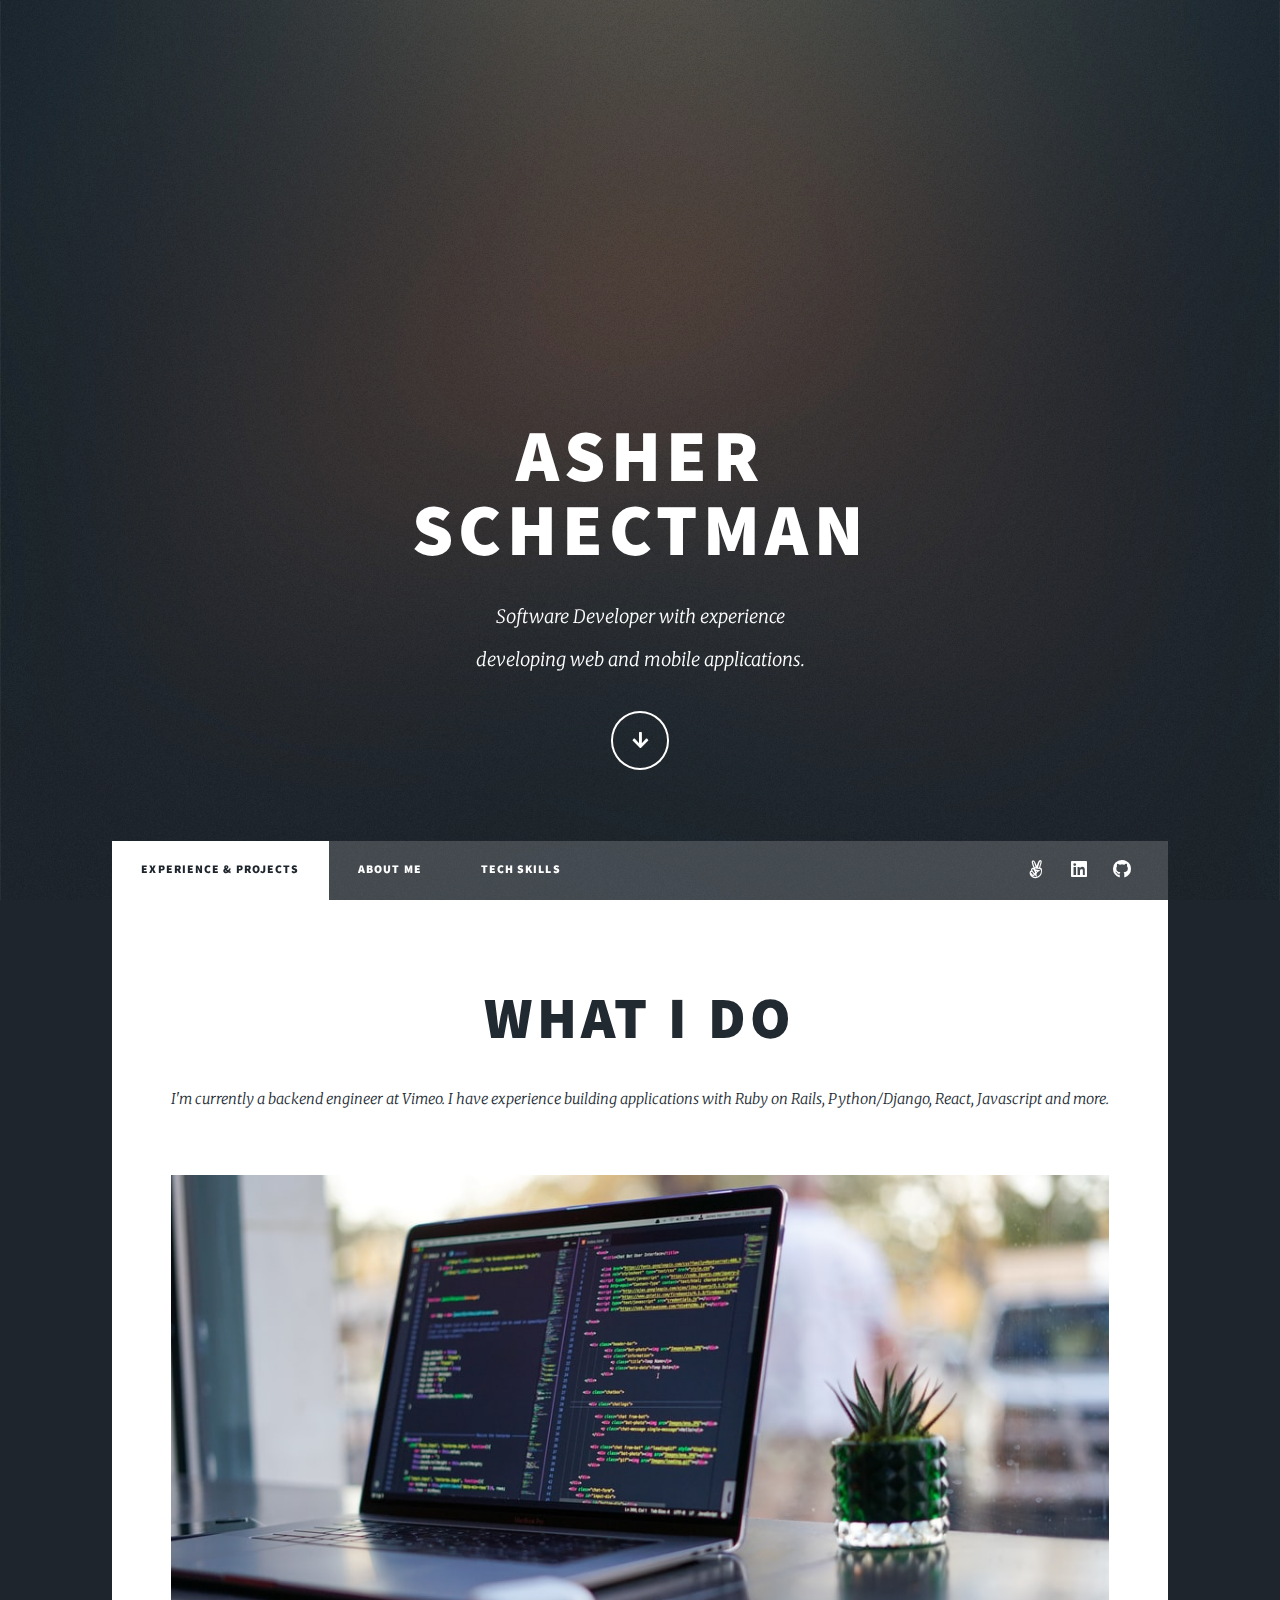
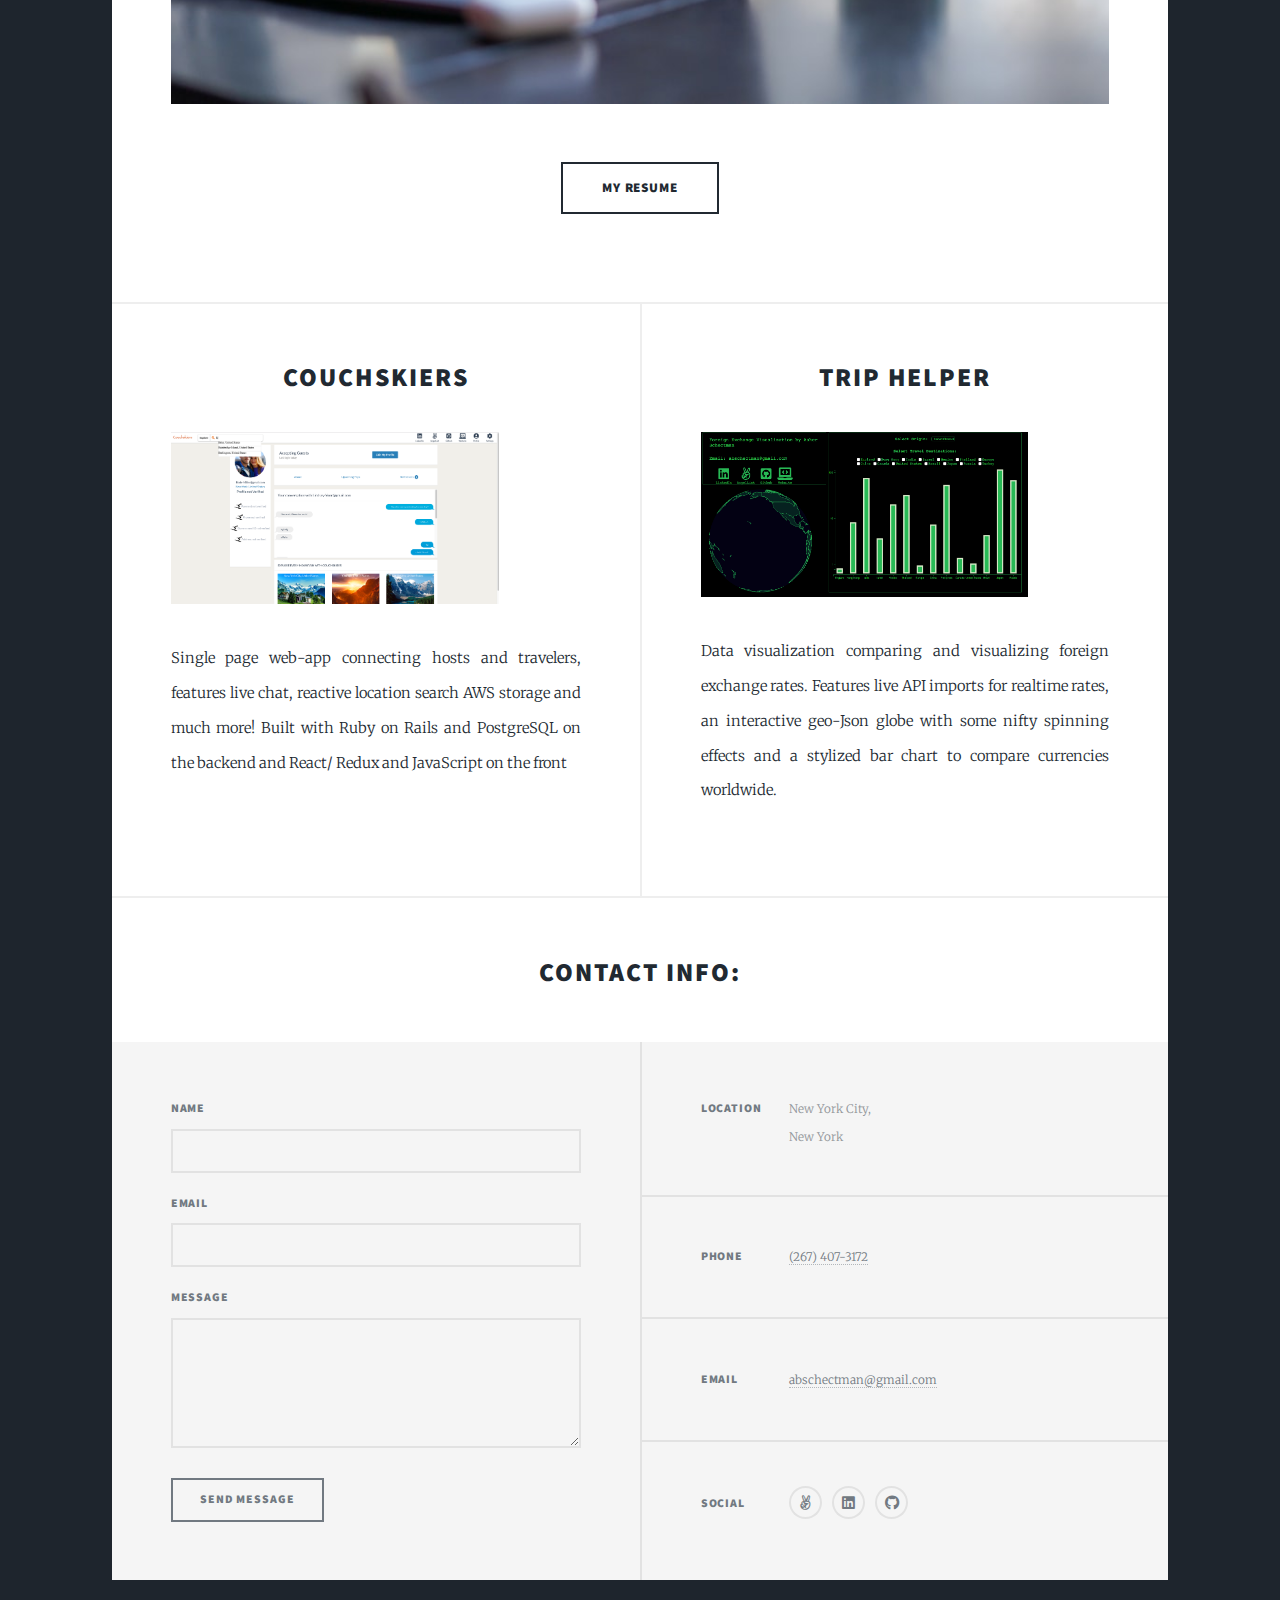
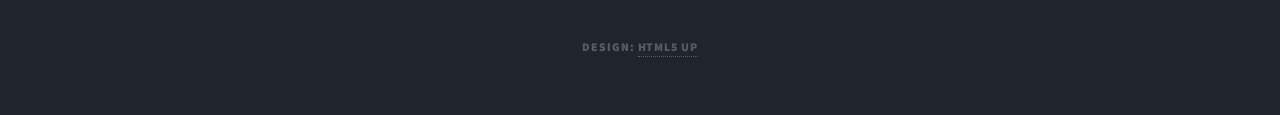
<file: index.html>
<!DOCTYPE HTML>
<!--
	Massively by HTML5 UP
	html5up.net | @ajlkn
	Free for personal and commercial use under the CCA 3.0 license (html5up.net/license)
-->
<html>
	<head>
		<title>Asher</title>
		<meta charset="utf-8" />
		<meta name="viewport" content="width=device-width, initial-scale=1, user-scalable=no" />
		<link rel="stylesheet" href="assets/css/main.css" />
		<noscript><link rel="stylesheet" href="assets/css/noscript.css" /></noscript>
	</head>
	<body class="is-preload">

		<!-- Wrapper -->
			<div id="wrapper" class="fade-in">

				<!-- Intro -->
					<div id="intro">
						<h1>Asher<br />
						Schectman</h1>
						<p>Software Developer with experience<br />
						developing web and mobile applications.</p>
						<ul class="actions">
							<li><a href="#po" class="button icon solid solo fa-arrow-down scrolly">Continue</a></li>
						</ul>
					</div>

				<!-- Header -->
					<header id="header">
						<a id="pon"></a>
					</header>

				<!-- Nav -->
					<nav id="nav">
						<ul id="po" class="links">
							<li class="active"><a>Experience & Projects</a></li>
							<li><a href="generic.html#gon">About Me</a></li>
							<li><a href="elements.html#eon">Tech Skills</a></li>
						</ul>
						<ul class="icons">
							<!-- <li><a href="#" class="icon brands fa-twitter"><span class="label">Twitter</span></a></li> -->
							<li><a href="https://angel.co/u/asher-schectman" target="_blank" class="icon brands fa-angellist"><span class="label">AngelList</span></a></li>
							<li><a href="https://www.linkedin.com/in/asher-schectman-b24a2b195/" target="_blank" class="icon brands fa-linkedin"><span class="label">LinkedIn</span></a></li>
							<li><a href="https://github.com/abschectman" target="_blank" class="icon brands fa-github"><span class="label">GitHub</span></a></li>
						</ul>
					</nav>

				<!-- Main -->
					<div id="main">

						<!-- Featured Post -->
							<article class="post featured">
								<header class="major">
									<!-- <span class="date"></span> -->
									<h2><a>What I Do</a></h2>
									<p>I'm currently a backend engineer at Vimeo.  I have experience building applications with Ruby on Rails, Python/Django, React, Javascript and more.</p>
								</header>
								<a class="image main"><img src="images/dev.jpeg" alt="" /></a>
								<ul class="actions special">
									<li><a href="images/resume.pdf" class="button large" target="_blank">My Resume</a></li>
								</ul>
							</article>

						<!-- Posts -->
							<section class="posts">
								<article>
									<header>
										<!-- <span class="date">April 24, 2017</span> -->
										<h2><a href="https://couchskiers.herokuapp.com/#/signup">Couchskiers
										</a></h2>
									</header>
									<a href="https://couchskiers.herokuapp.com/#/signup" class="image fit"><img src="images/couch.png" alt="" /></a>
									<p>Single page web-app connecting hosts and travelers, features live chat, reactive location search AWS storage and much more!
										Built with Ruby on Rails and PostgreSQL on the backend and React/ Redux and JavaScript on the front</p>
									<ul class="actions special">
										<!-- <li><a href="#" class="button">Full Story</a></li> -->
									</ul>
								</article>
								<article>
									<header>
										<!-- <span class="date">April 22, 2017</span> -->
										<h2><a href="https://abschectman.github.io/Trip-Helper/">Trip Helper</a></h2>
									</header>
									<a href="https://abschectman.github.io/Trip-Helper/" class="image fit"><img src="images/trip.png" alt="" /></a>
									<p>Data visualization comparing and visualizing foreign exchange rates. Features live API imports for realtime rates, an interactive geo-Json globe with some nifty spinning effects and a stylized bar chart to compare currencies worldwide.</p>
									<ul class="actions special">
										<!-- <li><a href="#" class="button">Full Story</a></li> -->
									</ul>
								</article>
								<!-- <article>
									<header>
										<span class="date">April 18, 2017</span>
										<h2><a href="#">Ante mattis<br />
										interdum dolor</a></h2>
									</header>
									<a href="#" class="image fit"><img src="images/pic04.jpg" alt="" /></a>
									<p>Donec eget ex magna. Interdum et malesuada fames ac ante ipsum primis in faucibus. Pellentesque venenatis dolor imperdiet dolor mattis sagittis magna etiam.</p>
									<ul class="actions special">
										<li><a href="#" class="button">Full Story</a></li>
									</ul>
								</article>
								<article>
									<header>
										<span class="date">April 14, 2017</span>
										<h2><a href="#">Tempus sed<br />
										nulla imperdiet</a></h2>
									</header>
									<a href="#" class="image fit"><img src="images/pic05.jpg" alt="" /></a>
									<p>Donec eget ex magna. Interdum et malesuada fames ac ante ipsum primis in faucibus. Pellentesque venenatis dolor imperdiet dolor mattis sagittis magna etiam.</p>
									<ul class="actions special">
										<li><a href="#" class="button">Full Story</a></li>
									</ul>
								</article>
								<article>
									<header>
										<span class="date">April 11, 2017</span>
										<h2><a href="#">Odio magna<br />
										sed consectetur</a></h2>
									</header>
									<a href="#" class="image fit"><img src="images/pic06.jpg" alt="" /></a>
									<p>Donec eget ex magna. Interdum et malesuada fames ac ante ipsum primis in faucibus. Pellentesque venenatis dolor imperdiet dolor mattis sagittis magna etiam.</p>
									<ul class="actions special">
										<li><a href="#" class="button">Full Story</a></li>
									</ul>
								</article>
								<article>
									<header>
										<span class="date">April 7, 2017</span>
										<h2><a href="#">Augue lorem<br />
										primis vestibulum</a></h2>
									</header>
									<a href="#" class="image fit"><img src="images/pic07.jpg" alt="" /></a>
									<p>Donec eget ex magna. Interdum et malesuada fames ac ante ipsum primis in faucibus. Pellentesque venenatis dolor imperdiet dolor mattis sagittis magna etiam.</p>
									<ul class="actions special">
										<li><a href="#" class="button">Full Story</a></li>
									</ul>
								</article> -->
							</section>

						<!-- Footer -->
							<footer>
								<!-- <div class="pagination"> -->
									<h2><a>Contact Info:
									</a></h2>
									<!-- <a href="#" class="page active">1</a>
									<a href="#" class="page">2</a>
									<a href="#" class="page">3</a>
									<span class="extra">&hellip;</span>
									<a href="#" class="page">8</a>
									<a href="#" class="page">9</a>
									<a href="#" class="page">10</a>
									<a href="#" class="next">Next</a> -->
								<!-- </div> -->
							</footer>

					</div>

				<!-- Footer -->
					<footer id="footer">
						<section>
							<form method="POST" action="https://formspree.io/xpzayzee"  target="_blank">
								<div class="fields">
									<div class="field">
										<label for="name">Name</label>
										<input type="text" name="name" id="name" />
									</div>
									<div class="field">
										<label for="email">Email</label>
										<input type="text" name="email" id="email" />
									</div>
									<div class="field">
										<label for="message">Message</label>
										<textarea name="message" id="message" rows="3"></textarea>
									</div>
								</div>
								<ul class="actions">
									<li><input type="submit" value="Send Message" /></li>
								</ul>
							</form>
						</section>
						<section class="split contact">
							<section class="alt">
								<h3>Location</h3>
								<p>New York City,<br />
								New York</p>
							</section>
							<section>
								<h3>Phone</h3>
								<p><a>(267) 407-3172</a></p>
							</section>
							<section>
								<h3>Email</h3>
								<p><a>abschectman@gmail.com</a></p>
							</section>
							<section>
								<h3>Social</h3>
								<ul class="icons alt">
									<!-- <li><a href="#" class="icon brands alt fa-twitter"><span class="label">Twitter</span></a></li> -->
									<li><a href="https://angel.co/u/asher-schectman" class="icon brands alt fa-angellist"><span class="label">AngelList</span></a></li>
									<li><a href="https://www.linkedin.com/in/asher-schectman-b24a2b195/" class="icon brands alt fa-linkedin"><span class="label">LinkedIn</span></a></li>
									<li><a href="https://github.com/abschectman" target="_blank" class="icon brands alt fa-github"><span class="label">GitHub</span></a></li>
								</ul>
							</section>
						</section>
					</footer>

				<!-- Copyright -->
					<div id="copyright">
						<ul><li>Design: <a>HTML5 UP</a></li></ul>
					</div>

			</div>

		<!-- Scripts -->
			<script src="assets/js/jquery.min.js"></script>
			<script src="assets/js/jquery.scrollex.min.js"></script>
			<script src="assets/js/jquery.scrolly.min.js"></script>
			<script src="assets/js/browser.min.js"></script>
			<script src="assets/js/breakpoints.min.js"></script>
			<script src="assets/js/util.js"></script>
			<script src="assets/js/main.js"></script>

	</body>
</html>
</file>
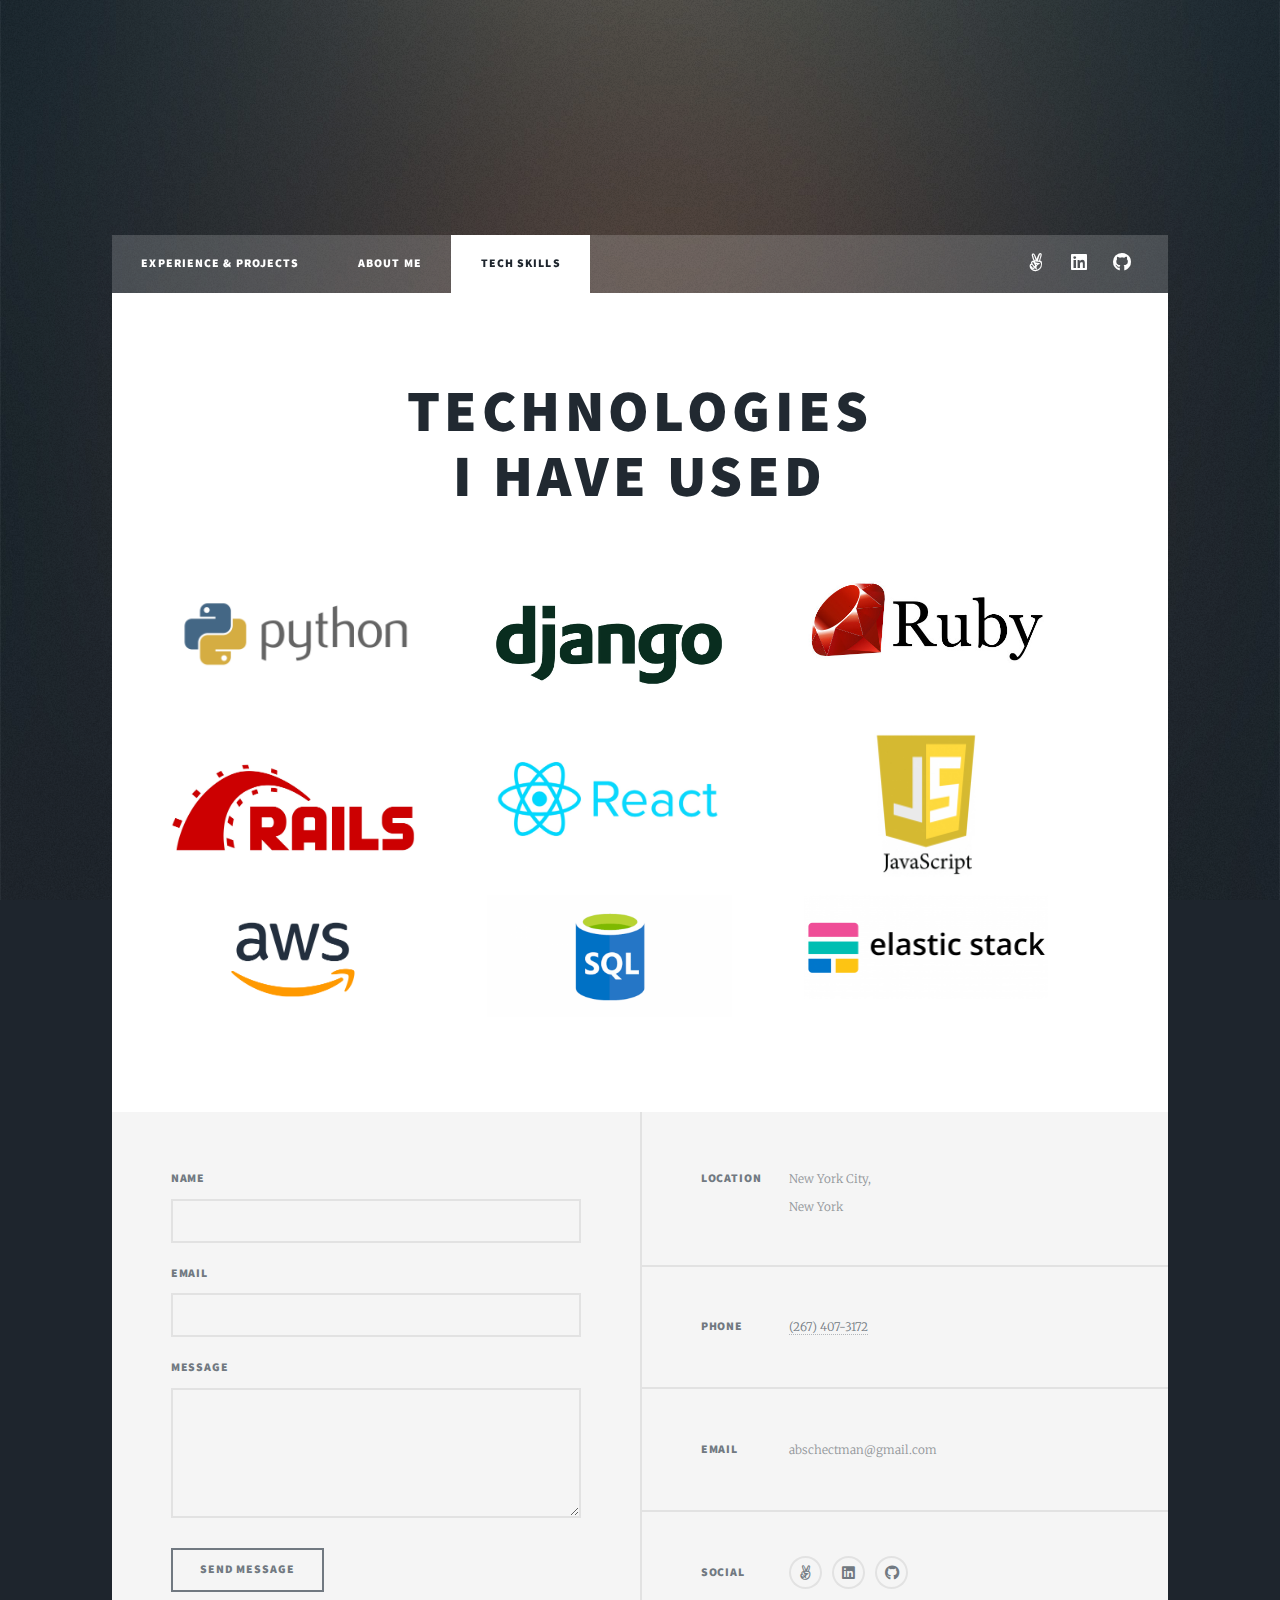
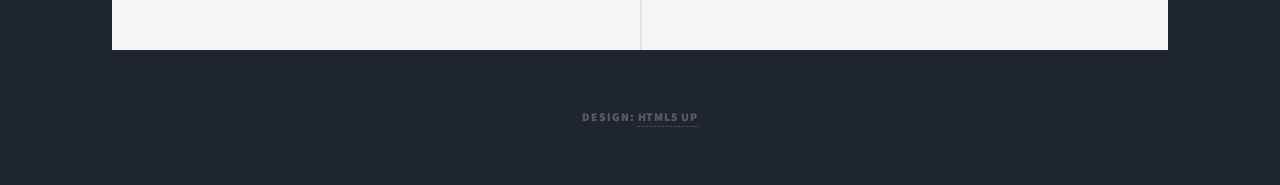
<file: elements.html>
<!DOCTYPE HTML>
<!--
	Massively by HTML5 UP
	html5up.net | @ajlkn
	Free for personal and commercial use under the CCA 3.0 license (html5up.net/license)
-->
<html>
	<head>
		<title>Asher</title>
		<meta charset="utf-8" />
		<meta name="viewport" content="width=device-width, initial-scale=1, user-scalable=no" />
		<link rel="stylesheet" href="assets/css/main.css" />
		<noscript><link rel="stylesheet" href="assets/css/noscript.css" /></noscript>
	</head>
	<body class="is-preload">

		<!-- Wrapper -->
			<div id="wrapper">

				<!-- Header -->
					<header id="header">
						<a id="eon"></a>
					</header>

				<!-- Nav -->
					<nav id="nav">
						<ul class="links">
							<li><a href="index.html#pon">Experience & Projects</a></li>
							<li><a href="generic.html#gon">About Me</a></li>
							<li class="active"><a>Tech Skills</a></li>
						</ul>
						<ul class="icons">
							<!-- <li><a href="#" class="icon brands fa-twitter"><span class="label">Twitter</span></a></li> -->
							<li><a href="https://angel.co/u/asher-schectman" target="_blank" class="icon brands fa-angellist"><span class="label">AngelList</span></a></li>
							<li><a href="https://www.linkedin.com/in/asher-schectman-b24a2b195/" target="_blank" class="icon brands fa-linkedin"><span class="label">LinkedIn</span></a></li>
							<li><a href="https://github.com/abschectman" target="_blank" class="icon brands fa-github"><span class="label">GitHub</span></a></li>
						</ul>
					</nav>

				<!-- Main -->
					<div id="main">

						<!-- Post -->
							<section class="post">
								<header class="major">
									<h1>Technologies<br />
									I Have Used</h1>
								</header>

								<!-- Text stuff -->
									<!-- <h2>Text</h2>
									<p>This is <b>bold</b> and this is <strong>strong</strong>. This is <i>italic</i> and this is <em>emphasized</em>.
									This is <sup>superscript</sup> text and this is <sub>subscript</sub> text.
									This is <u>underlined</u> and this is code: <code>for (;;) { ... }</code>.
									Finally, this is a <a href="#">link</a>.</p>
									<hr />
									<h2>Heading Level 2</h2>
									<h3>Heading Level 3</h3>
									<h4>Heading Level 4</h4>
									<h5>Heading Level 5</h5>
									<h6>Heading Level 6</h6>
									<hr />
									<header>
										<h2>Heading with a Subtitle</h2>
										<p>Lorem ipsum dolor sit amet nullam id egestas urna aliquam</p>
									</header>
									<p>Nunc lacinia ante nunc ac lobortis. Interdum adipiscing gravida odio porttitor sem non mi integer non faucibus ornare mi ut ante amet placerat aliquet. Volutpat eu sed ante lacinia sapien lorem accumsan varius montes viverra nibh in adipiscing blandit tempus accumsan.</p>
									<header>
										<h3>Heading with a Subtitle</h3>
										<p>Lorem ipsum dolor sit amet nullam id egestas urna aliquam</p>
									</header>
									<p>Nunc lacinia ante nunc ac lobortis. Interdum adipiscing gravida odio porttitor sem non mi integer non faucibus ornare mi ut ante amet placerat aliquet. Volutpat eu sed ante lacinia sapien lorem accumsan varius montes viverra nibh in adipiscing blandit tempus accumsan.</p>
									<header>
										<h4>Heading with a Subtitle</h4>
										<p>Lorem ipsum dolor sit amet nullam id egestas urna aliquam</p>
									</header>
									<p>Nunc lacinia ante nunc ac lobortis. Interdum adipiscing gravida odio porttitor sem non mi integer non faucibus ornare mi ut ante amet placerat aliquet. Volutpat eu sed ante lacinia sapien lorem accumsan varius montes viverra nibh in adipiscing blandit tempus accumsan.</p>

									<hr /> -->

								<!-- Lists -->
									<!-- <h2>Lists</h2> -->
									<!-- <div class="row">
										<div class="col-6 col-12-small">

											<h3>Unordered</h3>
											<ul>
												<li>Dolor pulvinar etiam.</li>
												<li>Sagittis lorem eleifend.</li>
												<li>Felis feugiat dolore viverra.</li>
												<li>Dolor pulvinar etiam.</li>
											</ul>

											<h3>Alternate</h3>
											<ul class="alt">
												<li>Dolor pulvinar etiam etiam.</li>
												<li>Sagittis adipiscing eleifend.</li>
												<li>Felis enim dolore viverra.</li>
												<li>Dolor pulvinar etiam etiam.</li>
											</ul>

										</div>
										<div class="col-6 col-12-small">

											<h3>Ordered</h3>
											<ol>
												<li>Dolor pulvinar etiam.</li>
												<li>Etiam vel felis at viverra.</li>
												<li>Felis enim feugiat magna.</li>
												<li>Etiam vel felis nullam.</li>
												<li>Felis enim et tempus.</li>
											</ol>

											<h3>Icons</h3>
											<ul class="icons">
												<li><a href="#" class="icon brands fa-twitter"><span class="label">Twitter</span></a></li>
												<li><a href="#" class="icon brands fa-facebook-f"><span class="label">Facebook</span></a></li>
												<li><a href="#" class="icon brands fa-instagram"><span class="label">Instagram</span></a></li>
												<li><a href="#" class="icon brands fa-github"><span class="label">Github</span></a></li>
												<li><a href="#" class="icon brands fa-dribbble"><span class="label">Dribbble</span></a></li>
											</ul>
											<ul class="icons alt">
												<li><a href="#" class="icon brands alt fa-twitter"><span class="label">Twitter</span></a></li>
												<li><a href="#" class="icon brands alt fa-facebook-f"><span class="label">Facebook</span></a></li>
												<li><a href="#" class="icon brands alt fa-instagram"><span class="label">Instagram</span></a></li>
												<li><a href="#" class="icon brands alt fa-github"><span class="label">Github</span></a></li>
												<li><a href="#" class="icon brands alt fa-dribbble"><span class="label">Dribbble</span></a></li>
											</ul>

										</div>
									</div> -->
									<!-- <h3>Definition</h3>
									<dl>
										<dt>Item 1</dt>
										<dd>
											<p>Lorem ipsum dolor vestibulum ante ipsum primis in faucibus vestibulum. Blandit adipiscing eu felis iaculis volutpat ac adipiscing accumsan eu faucibus. Integer ac pellentesque praesent.</p>
										</dd>
										<dt>Item 2</dt>
										<dd>
											<p>Lorem ipsum dolor vestibulum ante ipsum primis in faucibus vestibulum. Blandit adipiscing eu felis iaculis volutpat ac adipiscing accumsan eu faucibus. Integer ac pellentesque praesent.</p>
										</dd>
										<dt>Item 3</dt>
										<dd>
											<p>Lorem ipsum dolor vestibulum ante ipsum primis in faucibus vestibulum. Blandit adipiscing eu felis iaculis volutpat ac adipiscing accumsan eu faucibus. Integer ac pellentesque praesent.</p>
										</dd>
									</dl>

									<h3>Actions</h3>
									<ul class="actions">
										<li><a href="#" class="button primary">Primary</a></li>
										<li><a href="#" class="button">Default</a></li>
									</ul>
									<ul class="actions small">
										<li><a href="#" class="button primary small">Small</a></li>
										<li><a href="#" class="button small">Small</a></li>
									</ul>
									<div class="row">
										<div class="col-6 col-12-small">
											<ul class="actions stacked">
												<li><a href="#" class="button primary">Default</a></li>
												<li><a href="#" class="button">Default</a></li>
											</ul>
										</div>
										<div class="col-6 col-12-small">
											<ul class="actions stacked">
												<li><a href="#" class="button primary small">Small</a></li>
												<li><a href="#" class="button small">Small</a></li>
											</ul>
										</div>
									</div>
									<div class="row">
										<div class="col-6 col-12-small">
											<ul class="actions stacked">
												<li><a href="#" class="button primary fit">Default</a></li>
												<li><a href="#" class="button fit">Default</a></li>
											</ul>
										</div>
										<div class="col-6 col-12-small">
											<ul class="actions stacked">
												<li><a href="#" class="button primary small fit">Small</a></li>
												<li><a href="#" class="button small fit">Small</a></li>
											</ul>
										</div>
									</div>

									<hr /> -->

								<!-- Blockquote -->
									<!-- <h2>Blockquote</h2>
									<blockquote>Fringilla nisl. Donec accumsan interdum nisi, quis tincidunt felis sagittis eget tempus euismod. Vestibulum ante ipsum primis in faucibus vestibulum. Blandit adipiscing eu felis iaculis volutpat ac adipiscing accumsan faucibus. Vestibulum ante ipsum primis in faucibus vestibulum. Blandit adipiscing eu felis.</blockquote>

									<hr /> -->

								<!-- Table -->
									<!-- <h2>Table</h2>

									<h3>Default</h3>
									<div class="table-wrapper">
										<table>
											<thead>
												<tr>
													<th>Name</th>
													<th>Description</th>
													<th>Price</th>
												</tr>
											</thead>
											<tbody>
												<tr>
													<td>Item 1</td>
													<td>Ante turpis integer aliquet porttitor.</td>
													<td>29.99</td>
												</tr>
												<tr>
													<td>Item 2</td>
													<td>Vis ac commodo adipiscing arcu aliquet.</td>
													<td>19.99</td>
												</tr>
												<tr>
													<td>Item 3</td>
													<td> Morbi faucibus arcu accumsan lorem.</td>
													<td>29.99</td>
												</tr>
												<tr>
													<td>Item 4</td>
													<td>Vitae integer tempus condimentum.</td>
													<td>19.99</td>
												</tr>
												<tr>
													<td>Item 5</td>
													<td>Ante turpis integer aliquet porttitor.</td>
													<td>29.99</td>
												</tr>
											</tbody>
											<tfoot>
												<tr>
													<td colspan="2"></td>
													<td>100.00</td>
												</tr>
											</tfoot>
										</table>
									</div> -->

									<!-- <h3>Alternate</h3>
									<div class="table-wrapper">
										<table class="alt">
											<thead>
												<tr>
													<th>Name</th>
													<th>Description</th>
													<th>Price</th>
												</tr>
											</thead>
											<tbody>
												<tr>
													<td>Item 1</td>
													<td>Ante turpis integer aliquet porttitor.</td>
													<td>29.99</td>
												</tr>
												<tr>
													<td>Item 2</td>
													<td>Vis ac commodo adipiscing arcu aliquet.</td>
													<td>19.99</td>
												</tr>
												<tr>
													<td>Item 3</td>
													<td> Morbi faucibus arcu accumsan lorem.</td>
													<td>29.99</td>
												</tr>
												<tr>
													<td>Item 4</td>
													<td>Vitae integer tempus condimentum.</td>
													<td>19.99</td>
												</tr>
												<tr>
													<td>Item 5</td>
													<td>Ante turpis integer aliquet porttitor.</td>
													<td>29.99</td>
												</tr>
											</tbody>
											<tfoot>
												<tr>
													<td colspan="2"></td>
													<td>100.00</td>
												</tr>
											</tfoot>
										</table>
									</div>

									<hr /> -->

								<!-- Buttons -->
									<!-- <h2>Buttons</h2>
									<ul class="actions">
										<li><a href="#" class="button primary">Primary</a></li>
										<li><a href="#" class="button">Default</a></li>
									</ul>
									<ul class="actions">
										<li><a href="#" class="button primary large">Large</a></li>
										<li><a href="#" class="button">Default</a></li>
										<li><a href="#" class="button small">Small</a></li>
									</ul>
									<ul class="actions fit">
										<li><a href="#" class="button primary fit">Fit</a></li>
										<li><a href="#" class="button fit">Fit</a></li>
									</ul>
									<ul class="actions fit small">
										<li><a href="#" class="button primary fit small">Fit + Small</a></li>
										<li><a href="#" class="button fit small">Fit + Small</a></li>
									</ul>
									<ul class="actions">
										<li><a href="#" class="button primary icon solid fa-search">Icon</a></li>
										<li><a href="#" class="button icon solid fa-download">Icon</a></li>
									</ul>
									<ul class="actions">
										<li><span class="button primary disabled">Primary</span></li>
										<li><span class="button disabled">Default</span></li>
									</ul>

									<hr /> -->

								<!-- Form -->
									<!-- <h2>Form</h2>

									<form method="post" action="#">
										<div class="row gtr-uniform">
											<div class="col-6 col-12-xsmall">
												<input type="text" name="demo-name" id="demo-name" value="" placeholder="Name" />
											</div>
											<div class="col-6 col-12-xsmall">
												<input type="email" name="demo-email" id="demo-email" value="" placeholder="Email" />
											</div> -->
											<!-- Break -->
											<!-- <div class="col-12">
												<select name="demo-category" id="demo-category">
													<option value="">- Category -</option>
													<option value="1">Manufacturing</option>
													<option value="1">Shipping</option>
													<option value="1">Administration</option>
													<option value="1">Human Resources</option>
												</select>
											</div> -->
											<!-- Break -->
											<!-- <div class="col-4 col-12-small">
												<input type="radio" id="demo-priority-low" name="demo-priority" checked>
												<label for="demo-priority-low">Low</label>
											</div>
											<div class="col-4 col-12-small">
												<input type="radio" id="demo-priority-normal" name="demo-priority">
												<label for="demo-priority-normal">Normal</label>
											</div>
											<div class="col-4 col-12-small">
												<input type="radio" id="demo-priority-high" name="demo-priority">
												<label for="demo-priority-high">High</label>
											</div> -->
											<!-- Break -->
											<!-- <div class="col-6 col-12-small">
												<input type="checkbox" id="demo-copy" name="demo-copy">
												<label for="demo-copy">Email me a copy</label>
											</div>
											<div class="col-6 col-12-small">
												<input type="checkbox" id="demo-human" name="demo-human" checked>
												<label for="demo-human">I am a human</label>
											</div> -->
											<!-- Break -->
											<!-- <div class="col-12">
												<textarea name="demo-message" id="demo-message" placeholder="Enter your message" rows="6"></textarea>
											</div> -->
											<!-- Break -->
											<!-- <div class="col-12">
												<ul class="actions">
													<li><input type="submit" value="Send Message" class="primary" /></li>
													<li><input type="reset" value="Reset" /></li>
												</ul>
											</div>
										</div>
									</form>

									<hr /> -->

								<!-- Image -->
									<!-- <h2>Image</h2>

									<h3>Fit</h3> -->
									<!-- <span class="image fit"><img src="images/pic01.jpg" alt="" /></span> -->
									<div class="box alt">
										<div class="row gtr-50 gtr-uniform">
											<div class="col-4"><span class="image fit"><img src="images/py.png" alt="" /></span></div>
											<div class="col-4"><span class="image fit"><img src="images/djj.jpeg" alt="" /></span></div>
											<div class="col-4"><span class="image fit"><img src="images/ruby.jpeg" alt="" /></span></div>
											<!-- Break -->
											<div class="col-4"><span class="image fit"><img src="images/rails.jpeg" alt="" /></span></div>
											<div class="col-4"><span class="image fit"><img src="images/rc.jpeg" alt="" /></span></div>
											<div class="col-4"><span class="image fit"><img src="images/js1.jpeg" alt="" /></span></div>
											<!-- Break -->
											<div class="col-4"><span class="image fit"><img src="images/aws.png" alt="" /></span></div>
											<div class="col-4"><span class="image fit"><img src="images/sql.png" alt="" /></span></div>
											<div class="col-4"><span class="image fit"><img src="images/el.png" alt="" /></span></div>
										</div>
									</div>

									<!-- <h3>Left &amp; Right</h3>
									<p><span class="image left"><img src="images/pic08.jpg" alt="" /></span>Lorem ipsum dolor sit accumsan interdum nisi, quis tincidunt felis sagittis eget. tempus euismod. Vestibulum ante ipsum primis in faucibus vestibulum. Blandit adipiscing eu felis iaculis volutpat ac adipiscing accumsan eu faucibus. Integer ac pellentesque praesent tincidunt felis sagittis eget. tempus euismod. Vestibulum ante ipsum primis sagittis eget. tempus euismod. Vestibulum ante ipsum primis in faucibus vestibulum. Blandit adipiscing eu felis iaculis volutpat ac adipiscing accumsan eu faucibus. Integer ac pellentesque praesent tincidunt felis sagittis eget. tempus euismod. Vestibulum ante ipsum primis in faucibus vestibulum. Blandit adipiscing eu felis iaculis volutpat ac adipiscing accumsan eu faucibus. Integer ac pellentesque praesent. Vestibulum ante ipsum primis in faucibus magna blandit adipiscing eu felis iaculis.</p>
									<p><span class="image right"><img src="images/pic09.jpg" alt="" /></span>Lorem ipsum dolor sit accumsan interdum nisi, quis tincidunt felis sagittis eget. tempus euismod. Vestibulum ante ipsum primis in faucibus vestibulum. Blandit adipiscing eu felis iaculis volutpat ac adipiscing accumsan eu faucibus. Integer ac pellentesque praesent tincidunt felis sagittis eget. tempus euismod. Vestibulum ante ipsum primis sagittis eget. tempus euismod. Vestibulum ante ipsum primis in faucibus vestibulum. Blandit adipiscing eu felis iaculis volutpat ac adipiscing accumsan eu faucibus. Integer ac pellentesque praesent tincidunt felis sagittis eget. tempus euismod. Vestibulum ante ipsum primis in faucibus vestibulum. Blandit adipiscing eu felis iaculis volutpat ac adipiscing accumsan eu faucibus. Integer ac pellentesque praesent. Vestibulum ante ipsum primis in faucibus magna blandit adipiscing eu felis iaculis.</p> -->

									<!-- <hr /> -->

								<!-- Box -->
									<!-- <h2>Box</h2>
									<div class="box">
										<p>Felis sagittis eget tempus primis in faucibus vestibulum. Blandit adipiscing eu felis iaculis volutpat ac adipiscing accumsan eu faucibus. Integer ac pellentesque praesent tincidunt felis sagittis eget. tempus euismod. Magna sed etiam ante ipsum primis in faucibus vestibulum. Blandit adipiscing eu ipsum primis in faucibus vestibulum. Blandit adipiscing eu felis iaculis volutpat ac adipiscing accumsan eu faucibus lorem ipsum dolor sit amet nullam. Integer ac pellentesque praesent tincidunt felis sagittis eget. tempus euismod. Vestibulum ante ipsum primis sagittis eget. tempus euismod. Vestibulum ante ipsum primis in faucibus vestibulum. Blandit adipiscing eu felis iaculis volutpat ac adipiscing accumsan eu faucibus. Integer ac pellentesque praesent tincidunt felis sagittis eget. tempus euismod. Vestibulum ante ipsum primis in faucibus vestibulum. Blandit adipiscing eu felis iaculis volutpat ac adipiscing accumsan eu faucibus. Integer ac pellentesque praesent. Vestibulum ante ipsum primis in faucibus magna blandit adipiscing eu felis iaculis volutpat lorem ipsum dolor.</p>
									</div>

									<hr /> -->

								<!-- Preformatted Code -->
									<!-- <h2>Preformatted</h2>
									<pre><code>i = 0;

while (!deck.isInOrder()) {
    print 'Iteration ' + i;
    deck.shuffle();
    i++;
}

print 'It took ' + i + ' iterations to sort the deck.';
</code></pre> -->

							</section>

					</div>

				<!-- Footer -->
					<footer id="footer">
						<section>
							<form method="POST" action="https://formspree.io/xpzayzee" target="_blank">
								<div class="fields">
									<div class="field">
										<label for="name">Name</label>
										<input type="text" name="name" id="name" />
									</div>
									<div class="field">
										<label for="email">Email</label>
										<input type="text" name="email" id="email" />
									</div>
									<div class="field">
										<label for="message">Message</label>
										<textarea name="message" id="message" rows="3"></textarea>
									</div>
								</div>
								<ul class="actions">
									<li><input type="submit" value="Send Message" /></li>
								</ul>
							</form>
						</section>
						<section class="split contact">
							<section class="alt">
								<h3>Location</h3>
								<p>New York City,<br />
								New York</p>
							</section>
							<section>
								<h3>Phone</h3>
								<p><a>(267) 407-3172</a></p>
							</section>
							<section>
								<h3>Email</h3>
								<p><a></a>abschectman@gmail.com</a></p>
							</section>
							<section>
								<h3>Social</h3>
								<ul class="icons alt">
							<!-- <li><a href="#" class="icon brands fa-twitter"><span class="label">Twitter</span></a></li> -->
							<li><a href="https://angel.co/u/asher-schectman" target="_blank" class="icon brands fa-angellist"><span class="label">AngelList</span></a></li>
							<li><a href="https://www.linkedin.com/in/asher-schectman-b24a2b195/" target="_blank" class="icon brands fa-linkedin"><span class="label">LinkedIn</span></a></li>
							<li><a href="https://github.com/abschectman" target="_blank" class="icon brands fa-github"><span class="label">GitHub</span></a></li>
								</ul>
							</section>
						</section>
					</footer>

				<!-- Copyright -->
					<div id="copyright">
						<ul><li>Design: <a>HTML5 UP</a></li></ul>
					</div>

			</div>

		<!-- Scripts -->
			<script src="assets/js/jquery.min.js"></script>
			<script src="assets/js/jquery.scrollex.min.js"></script>
			<script src="assets/js/jquery.scrolly.min.js"></script>
			<script src="assets/js/browser.min.js"></script>
			<script src="assets/js/breakpoints.min.js"></script>
			<script src="assets/js/util.js"></script>
			<script src="assets/js/main.js"></script>

	</body>
</html>
</file>
<file: assets/css/main.css>
@import url(fontawesome-all.min.css);
@import url("https://fonts.googleapis.com/css?family=Merriweather:300,700,300italic,700italic|Source+Sans+Pro:900");

/*
	Massively by HTML5 UP
	html5up.net | @ajlkn
	Free for personal and commercial use under the CCA 3.0 license (html5up.net/license)
*/

html, body, div, span, applet, object,
iframe, h1, h2, h3, h4, h5, h6, p, blockquote,
pre, a, abbr, acronym, address, big, cite,
code, del, dfn, em, img, ins, kbd, q, s, samp,
small, strike, strong, sub, sup, tt, var, b,
u, i, center, dl, dt, dd, ol, ul, li, fieldset,
form, label, legend, table, caption, tbody,
tfoot, thead, tr, th, td, article, aside,
canvas, details, embed, figure, figcaption,
footer, header, hgroup, menu, nav, output, ruby,
section, summary, time, mark, audio, video {
	margin: 0;
	padding: 0;
	border: 0;
	font-size: 100%;
	font: inherit;
	vertical-align: baseline;}

article, aside, details, figcaption, figure,
footer, header, hgroup, menu, nav, section {
	display: block;}

body {
	line-height: 1;
}

ol, ul {
	list-style: none;
}

blockquote, q {
	quotes: none;
}

	blockquote:before, blockquote:after, q:before, q:after {
		content: '';
		content: none;
	}

table {
	border-collapse: collapse;
	border-spacing: 0;
}

body {
	-webkit-text-size-adjust: none;
}

mark {
	background-color: transparent;
	color: inherit;
}

input::-moz-focus-inner {
	border: 0;
	padding: 0;
}

input, select, textarea {
	-moz-appearance: none;
	-webkit-appearance: none;
	-ms-appearance: none;
	appearance: none;
}

/* Basic */

	@-ms-viewport {
		width: device-width;
	}

	body {
		-ms-overflow-style: scrollbar;
	}

	@media screen and (max-width: 480px) {

		html, body {
			min-width: 320px;
		}

	}

	html {
		box-sizing: border-box;
	}

	*, *:before, *:after {
		box-sizing: inherit;
	}

	body {
		background-color: #1e252d;
	}

		body.is-preload *, body.is-preload *:before, body.is-preload *:after {
			-moz-animation: none !important;
			-webkit-animation: none !important;
			-ms-animation: none !important;
			animation: none !important;
			-moz-transition: none !important;
			-webkit-transition: none !important;
			-ms-transition: none !important;
			transition: none !important;
		}

/* Type */

	html {
		font-size: 16pt;
	}

		@media screen and (max-width: 1680px) {

			html {
				font-size: 12pt;
			}

		}

		@media screen and (max-width: 1280px) {

			html {
				font-size: 11pt;
			}

		}

		@media screen and (max-width: 360px) {

			html {
				font-size: 10pt;
			}

		}

	body {
		color: #212931;
	}

	body, input, select, textarea {
		font-family: "Merriweather", Georgia, serif;
		font-weight: 300;
		font-size: 1rem;
		line-height: 2.375;
	}

	a {
		-moz-transition: color 0.2s ease-in-out, background-color 0.2s ease-in-out, border-color 0.2s ease-in-out, box-shadow 0.2s ease-in-out;
		-webkit-transition: color 0.2s ease-in-out, background-color 0.2s ease-in-out, border-color 0.2s ease-in-out, box-shadow 0.2s ease-in-out;
		-ms-transition: color 0.2s ease-in-out, background-color 0.2s ease-in-out, border-color 0.2s ease-in-out, box-shadow 0.2s ease-in-out;
		transition: color 0.2s ease-in-out, background-color 0.2s ease-in-out, border-color 0.2s ease-in-out, box-shadow 0.2s ease-in-out;
		border-bottom: dotted 1px;
		text-decoration: none;
	}

		a:hover {
			border-bottom-color: transparent;
		}

	strong, b {
		font-weight: 600;
	}

	em, i {
		font-style: italic;
	}

	p {
		text-align: justify;
		margin: 0 0 2rem 0;
	}

	h1, h2, h3, h4, h5, h6 {
		font-family: "Source Sans Pro", Helvetica, sans-serif;
		font-weight: 900;
		line-height: 1.5;
		letter-spacing: 0.075em;
		text-transform: uppercase;
		margin: 0 0 1rem 0;
	}

		h1 a, h2 a, h3 a, h4 a, h5 a, h6 a {
			border-bottom: 0;
			color: inherit;
			text-decoration: none;
		}

	h1 {
		font-size: 4rem;
		line-height: 1.1;
		margin: 0 0 2rem 0;
	}

	h2 {
		font-size: 1.75rem;
		line-height: 1.3;
		margin: 0 0 1.5rem 0;
	}

	h3 {
		font-size: 1.25rem;
		margin: 0 0 1.5rem 0;
	}

	h4 {
		font-size: 1rem;
	}

	h5 {
		font-size: 0.9rem;
	}

	h6 {
		font-size: 0.8rem;
	}

	sub {
		font-size: 0.8rem;
		position: relative;
		top: 0.5rem;
	}

	sup {
		font-size: 0.8rem;
		position: relative;
		top: -0.5rem;
	}

	blockquote {
		border-left: solid 4px;
		font-style: italic;
		margin: 0 0 2rem 0;
		padding: 0.5rem 0 0.5rem 2rem;
	}

	code {
		border: solid 2px;
		font-family: "Courier New", monospace;
		font-size: 0.9rem;
		margin: 0 0.25rem;
		padding: 0.25rem 0.65rem;
	}

	pre {
		-webkit-overflow-scrolling: touch;
		font-family: "Courier New", monospace;
		font-size: 0.9rem;
		margin: 0 0 2rem 0;
	}

		pre code {
			display: block;
			line-height: 1.75;
			padding: 1rem 1.5rem;
			overflow-x: auto;
		}

	hr {
		border: 0;
		border-bottom: solid 2px;
		margin: 3rem 0;
	}

		hr.major {
			margin: 5rem 0;
		}

	.align-left {
		text-align: left;
	}

	.align-center {
		text-align: center;
	}

	.align-right {
		text-align: right;
	}

	input, select, textarea {
		color: #212931;
	}

	a {
		color: #212931;
		border-bottom-color: rgba(33, 41, 49, 0.5);
	}

		a:hover {
			border-bottom-color: transparent;
			color: #18bfef !important;
		}

	strong, b {
		color: #212931;
	}

	h1, h2, h3, h4, h5, h6 {
		color: #212931;
	}

	blockquote {
		border-left-color: #eeeeee;
	}

	code {
		background: rgba(220, 220, 220, 0.25);
		border-color: #eeeeee;
	}

	hr {
		border-bottom-color: #eeeeee;
	}

/* Row */

	.row {
		display: flex;
		flex-wrap: wrap;
		box-sizing: border-box;
		align-items: stretch;
	}

		.row > * {
			box-sizing: border-box;
		}

		.row.gtr-uniform > * > :last-child {
			margin-bottom: 0;
		}

		.row.aln-left {
			justify-content: flex-start;
		}

		.row.aln-center {
			justify-content: center;
		}

		.row.aln-right {
			justify-content: flex-end;
		}

		.row.aln-top {
			align-items: flex-start;
		}

		.row.aln-middle {
			align-items: center;
		}

		.row.aln-bottom {
			align-items: flex-end;
		}

		.row > .imp {
			order: -1;
		}

		.row > .col-1 {
			width: 8.33333%;
		}

		.row > .off-1 {
			margin-left: 8.33333%;
		}

		.row > .col-2 {
			width: 16.66667%;
		}

		.row > .off-2 {
			margin-left: 16.66667%;
		}

		.row > .col-3 {
			width: 25%;
		}

		.row > .off-3 {
			margin-left: 25%;
		}

		.row > .col-4 {
			width: 33.33333%;
		}

		.row > .off-4 {
			margin-left: 33.33333%;
		}

		.row > .col-5 {
			width: 41.66667%;
		}

		.row > .off-5 {
			margin-left: 41.66667%;
		}

		.row > .col-6 {
			width: 50%;
		}

		.row > .off-6 {
			margin-left: 50%;
		}

		.row > .col-7 {
			width: 58.33333%;
		}

		.row > .off-7 {
			margin-left: 58.33333%;
		}

		.row > .col-8 {
			width: 66.66667%;
		}

		.row > .off-8 {
			margin-left: 66.66667%;
		}

		.row > .col-9 {
			width: 75%;
		}

		.row > .off-9 {
			margin-left: 75%;
		}

		.row > .col-10 {
			width: 83.33333%;
		}

		.row > .off-10 {
			margin-left: 83.33333%;
		}

		.row > .col-11 {
			width: 91.66667%;
		}

		.row > .off-11 {
			margin-left: 91.66667%;
		}

		.row > .col-12 {
			width: 100%;
		}

		.row > .off-12 {
			margin-left: 100%;
		}

		.row.gtr-0 {
			margin-top: 0;
			margin-left: 0rem;
		}

			.row.gtr-0 > * {
				padding: 0 0 0 0rem;
			}

			.row.gtr-0.gtr-uniform {
				margin-top: 0rem;
			}

				.row.gtr-0.gtr-uniform > * {
					padding-top: 0rem;
				}

		.row.gtr-25 {
			margin-top: 0;
			margin-left: -0.375rem;
		}

			.row.gtr-25 > * {
				padding: 0 0 0 0.375rem;
			}

			.row.gtr-25.gtr-uniform {
				margin-top: -0.375rem;
			}

				.row.gtr-25.gtr-uniform > * {
					padding-top: 0.375rem;
				}

		.row.gtr-50 {
			margin-top: 0;
			margin-left: -0.75rem;
		}

			.row.gtr-50 > * {
				padding: 0 0 0 0.75rem;
			}

			.row.gtr-50.gtr-uniform {
				margin-top: -0.75rem;
			}

				.row.gtr-50.gtr-uniform > * {
					padding-top: 0.75rem;
				}

		.row {
			margin-top: 0;
			margin-left: -1.5rem;
		}

			.row > * {
				padding: 0 0 0 1.5rem;
			}

			.row.gtr-uniform {
				margin-top: -1.5rem;
			}

				.row.gtr-uniform > * {
					padding-top: 1.5rem;
				}

		.row.gtr-150 {
			margin-top: 0;
			margin-left: -2.25rem;
		}

			.row.gtr-150 > * {
				padding: 0 0 0 2.25rem;
			}

			.row.gtr-150.gtr-uniform {
				margin-top: -2.25rem;
			}

				.row.gtr-150.gtr-uniform > * {
					padding-top: 2.25rem;
				}

		.row.gtr-200 {
			margin-top: 0;
			margin-left: -3rem;
		}

			.row.gtr-200 > * {
				padding: 0 0 0 3rem;
			}

			.row.gtr-200.gtr-uniform {
				margin-top: -3rem;
			}

				.row.gtr-200.gtr-uniform > * {
					padding-top: 3rem;
				}

		@media screen and (max-width: 1680px) {

			.row {
				display: flex;
				flex-wrap: wrap;
				box-sizing: border-box;
				align-items: stretch;
			}

				.row > * {
					box-sizing: border-box;
				}

				.row.gtr-uniform > * > :last-child {
					margin-bottom: 0;
				}

				.row.aln-left {
					justify-content: flex-start;
				}

				.row.aln-center {
					justify-content: center;
				}

				.row.aln-right {
					justify-content: flex-end;
				}

				.row.aln-top {
					align-items: flex-start;
				}

				.row.aln-middle {
					align-items: center;
				}

				.row.aln-bottom {
					align-items: flex-end;
				}

				.row > .imp-xlarge {
					order: -1;
				}

				.row > .col-1-xlarge {
					width: 8.33333%;
				}

				.row > .off-1-xlarge {
					margin-left: 8.33333%;
				}

				.row > .col-2-xlarge {
					width: 16.66667%;
				}

				.row > .off-2-xlarge {
					margin-left: 16.66667%;
				}

				.row > .col-3-xlarge {
					width: 25%;
				}

				.row > .off-3-xlarge {
					margin-left: 25%;
				}

				.row > .col-4-xlarge {
					width: 33.33333%;
				}

				.row > .off-4-xlarge {
					margin-left: 33.33333%;
				}

				.row > .col-5-xlarge {
					width: 41.66667%;
				}

				.row > .off-5-xlarge {
					margin-left: 41.66667%;
				}

				.row > .col-6-xlarge {
					width: 50%;
				}

				.row > .off-6-xlarge {
					margin-left: 50%;
				}

				.row > .col-7-xlarge {
					width: 58.33333%;
				}

				.row > .off-7-xlarge {
					margin-left: 58.33333%;
				}

				.row > .col-8-xlarge {
					width: 66.66667%;
				}

				.row > .off-8-xlarge {
					margin-left: 66.66667%;
				}

				.row > .col-9-xlarge {
					width: 75%;
				}

				.row > .off-9-xlarge {
					margin-left: 75%;
				}

				.row > .col-10-xlarge {
					width: 83.33333%;
				}

				.row > .off-10-xlarge {
					margin-left: 83.33333%;
				}

				.row > .col-11-xlarge {
					width: 91.66667%;
				}

				.row > .off-11-xlarge {
					margin-left: 91.66667%;
				}

				.row > .col-12-xlarge {
					width: 100%;
				}

				.row > .off-12-xlarge {
					margin-left: 100%;
				}

				.row.gtr-0 {
					margin-top: 0;
					margin-left: 0rem;
				}

					.row.gtr-0 > * {
						padding: 0 0 0 0rem;
					}

					.row.gtr-0.gtr-uniform {
						margin-top: 0rem;
					}

						.row.gtr-0.gtr-uniform > * {
							padding-top: 0rem;
						}

				.row.gtr-25 {
					margin-top: 0;
					margin-left: -0.375rem;
				}

					.row.gtr-25 > * {
						padding: 0 0 0 0.375rem;
					}

					.row.gtr-25.gtr-uniform {
						margin-top: -0.375rem;
					}

						.row.gtr-25.gtr-uniform > * {
							padding-top: 0.375rem;
						}

				.row.gtr-50 {
					margin-top: 0;
					margin-left: -0.75rem;
				}

					.row.gtr-50 > * {
						padding: 0 0 0 0.75rem;
					}

					.row.gtr-50.gtr-uniform {
						margin-top: -0.75rem;
					}

						.row.gtr-50.gtr-uniform > * {
							padding-top: 0.75rem;
						}

				.row {
					margin-top: 0;
					margin-left: -1.5rem;
				}

					.row > * {
						padding: 0 0 0 1.5rem;
					}

					.row.gtr-uniform {
						margin-top: -1.5rem;
					}

						.row.gtr-uniform > * {
							padding-top: 1.5rem;
						}

				.row.gtr-150 {
					margin-top: 0;
					margin-left: -2.25rem;
				}

					.row.gtr-150 > * {
						padding: 0 0 0 2.25rem;
					}

					.row.gtr-150.gtr-uniform {
						margin-top: -2.25rem;
					}

						.row.gtr-150.gtr-uniform > * {
							padding-top: 2.25rem;
						}

				.row.gtr-200 {
					margin-top: 0;
					margin-left: -3rem;
				}

					.row.gtr-200 > * {
						padding: 0 0 0 3rem;
					}

					.row.gtr-200.gtr-uniform {
						margin-top: -3rem;
					}

						.row.gtr-200.gtr-uniform > * {
							padding-top: 3rem;
						}

		}

		@media screen and (max-width: 1280px) {

			.row {
				display: flex;
				flex-wrap: wrap;
				box-sizing: border-box;
				align-items: stretch;
			}

				.row > * {
					box-sizing: border-box;
				}

				.row.gtr-uniform > * > :last-child {
					margin-bottom: 0;
				}

				.row.aln-left {
					justify-content: flex-start;
				}

				.row.aln-center {
					justify-content: center;
				}

				.row.aln-right {
					justify-content: flex-end;
				}

				.row.aln-top {
					align-items: flex-start;
				}

				.row.aln-middle {
					align-items: center;
				}

				.row.aln-bottom {
					align-items: flex-end;
				}

				.row > .imp-large {
					order: -1;
				}

				.row > .col-1-large {
					width: 8.33333%;
				}

				.row > .off-1-large {
					margin-left: 8.33333%;
				}

				.row > .col-2-large {
					width: 16.66667%;
				}

				.row > .off-2-large {
					margin-left: 16.66667%;
				}

				.row > .col-3-large {
					width: 25%;
				}

				.row > .off-3-large {
					margin-left: 25%;
				}

				.row > .col-4-large {
					width: 33.33333%;
				}

				.row > .off-4-large {
					margin-left: 33.33333%;
				}

				.row > .col-5-large {
					width: 41.66667%;
				}

				.row > .off-5-large {
					margin-left: 41.66667%;
				}

				.row > .col-6-large {
					width: 50%;
				}

				.row > .off-6-large {
					margin-left: 50%;
				}

				.row > .col-7-large {
					width: 58.33333%;
				}

				.row > .off-7-large {
					margin-left: 58.33333%;
				}

				.row > .col-8-large {
					width: 66.66667%;
				}

				.row > .off-8-large {
					margin-left: 66.66667%;
				}

				.row > .col-9-large {
					width: 75%;
				}

				.row > .off-9-large {
					margin-left: 75%;
				}

				.row > .col-10-large {
					width: 83.33333%;
				}

				.row > .off-10-large {
					margin-left: 83.33333%;
				}

				.row > .col-11-large {
					width: 91.66667%;
				}

				.row > .off-11-large {
					margin-left: 91.66667%;
				}

				.row > .col-12-large {
					width: 100%;
				}

				.row > .off-12-large {
					margin-left: 100%;
				}

				.row.gtr-0 {
					margin-top: 0;
					margin-left: 0rem;
				}

					.row.gtr-0 > * {
						padding: 0 0 0 0rem;
					}

					.row.gtr-0.gtr-uniform {
						margin-top: 0rem;
					}

						.row.gtr-0.gtr-uniform > * {
							padding-top: 0rem;
						}

				.row.gtr-25 {
					margin-top: 0;
					margin-left: -0.375rem;
				}

					.row.gtr-25 > * {
						padding: 0 0 0 0.375rem;
					}

					.row.gtr-25.gtr-uniform {
						margin-top: -0.375rem;
					}

						.row.gtr-25.gtr-uniform > * {
							padding-top: 0.375rem;
						}

				.row.gtr-50 {
					margin-top: 0;
					margin-left: -0.75rem;
				}

					.row.gtr-50 > * {
						padding: 0 0 0 0.75rem;
					}

					.row.gtr-50.gtr-uniform {
						margin-top: -0.75rem;
					}

						.row.gtr-50.gtr-uniform > * {
							padding-top: 0.75rem;
						}

				.row {
					margin-top: 0;
					margin-left: -1.5rem;
				}

					.row > * {
						padding: 0 0 0 1.5rem;
					}

					.row.gtr-uniform {
						margin-top: -1.5rem;
					}

						.row.gtr-uniform > * {
							padding-top: 1.5rem;
						}

				.row.gtr-150 {
					margin-top: 0;
					margin-left: -2.25rem;
				}

					.row.gtr-150 > * {
						padding: 0 0 0 2.25rem;
					}

					.row.gtr-150.gtr-uniform {
						margin-top: -2.25rem;
					}

						.row.gtr-150.gtr-uniform > * {
							padding-top: 2.25rem;
						}

				.row.gtr-200 {
					margin-top: 0;
					margin-left: -3rem;
				}

					.row.gtr-200 > * {
						padding: 0 0 0 3rem;
					}

					.row.gtr-200.gtr-uniform {
						margin-top: -3rem;
					}

						.row.gtr-200.gtr-uniform > * {
							padding-top: 3rem;
						}

		}

		@media screen and (max-width: 980px) {

			.row {
				display: flex;
				flex-wrap: wrap;
				box-sizing: border-box;
				align-items: stretch;
			}

				.row > * {
					box-sizing: border-box;
				}

				.row.gtr-uniform > * > :last-child {
					margin-bottom: 0;
				}

				.row.aln-left {
					justify-content: flex-start;
				}

				.row.aln-center {
					justify-content: center;
				}

				.row.aln-right {
					justify-content: flex-end;
				}

				.row.aln-top {
					align-items: flex-start;
				}

				.row.aln-middle {
					align-items: center;
				}

				.row.aln-bottom {
					align-items: flex-end;
				}

				.row > .imp-medium {
					order: -1;
				}

				.row > .col-1-medium {
					width: 8.33333%;
				}

				.row > .off-1-medium {
					margin-left: 8.33333%;
				}

				.row > .col-2-medium {
					width: 16.66667%;
				}

				.row > .off-2-medium {
					margin-left: 16.66667%;
				}

				.row > .col-3-medium {
					width: 25%;
				}

				.row > .off-3-medium {
					margin-left: 25%;
				}

				.row > .col-4-medium {
					width: 33.33333%;
				}

				.row > .off-4-medium {
					margin-left: 33.33333%;
				}

				.row > .col-5-medium {
					width: 41.66667%;
				}

				.row > .off-5-medium {
					margin-left: 41.66667%;
				}

				.row > .col-6-medium {
					width: 50%;
				}

				.row > .off-6-medium {
					margin-left: 50%;
				}

				.row > .col-7-medium {
					width: 58.33333%;
				}

				.row > .off-7-medium {
					margin-left: 58.33333%;
				}

				.row > .col-8-medium {
					width: 66.66667%;
				}

				.row > .off-8-medium {
					margin-left: 66.66667%;
				}

				.row > .col-9-medium {
					width: 75%;
				}

				.row > .off-9-medium {
					margin-left: 75%;
				}

				.row > .col-10-medium {
					width: 83.33333%;
				}

				.row > .off-10-medium {
					margin-left: 83.33333%;
				}

				.row > .col-11-medium {
					width: 91.66667%;
				}

				.row > .off-11-medium {
					margin-left: 91.66667%;
				}

				.row > .col-12-medium {
					width: 100%;
				}

				.row > .off-12-medium {
					margin-left: 100%;
				}

				.row.gtr-0 {
					margin-top: 0;
					margin-left: 0rem;
				}

					.row.gtr-0 > * {
						padding: 0 0 0 0rem;
					}

					.row.gtr-0.gtr-uniform {
						margin-top: 0rem;
					}

						.row.gtr-0.gtr-uniform > * {
							padding-top: 0rem;
						}

				.row.gtr-25 {
					margin-top: 0;
					margin-left: -0.375rem;
				}

					.row.gtr-25 > * {
						padding: 0 0 0 0.375rem;
					}

					.row.gtr-25.gtr-uniform {
						margin-top: -0.375rem;
					}

						.row.gtr-25.gtr-uniform > * {
							padding-top: 0.375rem;
						}

				.row.gtr-50 {
					margin-top: 0;
					margin-left: -0.75rem;
				}

					.row.gtr-50 > * {
						padding: 0 0 0 0.75rem;
					}

					.row.gtr-50.gtr-uniform {
						margin-top: -0.75rem;
					}

						.row.gtr-50.gtr-uniform > * {
							padding-top: 0.75rem;
						}

				.row {
					margin-top: 0;
					margin-left: -1.5rem;
				}

					.row > * {
						padding: 0 0 0 1.5rem;
					}

					.row.gtr-uniform {
						margin-top: -1.5rem;
					}

						.row.gtr-uniform > * {
							padding-top: 1.5rem;
						}

				.row.gtr-150 {
					margin-top: 0;
					margin-left: -2.25rem;
				}

					.row.gtr-150 > * {
						padding: 0 0 0 2.25rem;
					}

					.row.gtr-150.gtr-uniform {
						margin-top: -2.25rem;
					}

						.row.gtr-150.gtr-uniform > * {
							padding-top: 2.25rem;
						}

				.row.gtr-200 {
					margin-top: 0;
					margin-left: -3rem;
				}

					.row.gtr-200 > * {
						padding: 0 0 0 3rem;
					}

					.row.gtr-200.gtr-uniform {
						margin-top: -3rem;
					}

						.row.gtr-200.gtr-uniform > * {
							padding-top: 3rem;
						}

		}

		@media screen and (max-width: 736px) {

			.row {
				display: flex;
				flex-wrap: wrap;
				box-sizing: border-box;
				align-items: stretch;
			}

				.row > * {
					box-sizing: border-box;
				}

				.row.gtr-uniform > * > :last-child {
					margin-bottom: 0;
				}

				.row.aln-left {
					justify-content: flex-start;
				}

				.row.aln-center {
					justify-content: center;
				}

				.row.aln-right {
					justify-content: flex-end;
				}

				.row.aln-top {
					align-items: flex-start;
				}

				.row.aln-middle {
					align-items: center;
				}

				.row.aln-bottom {
					align-items: flex-end;
				}

				.row > .imp-small {
					order: -1;
				}

				.row > .col-1-small {
					width: 8.33333%;
				}

				.row > .off-1-small {
					margin-left: 8.33333%;
				}

				.row > .col-2-small {
					width: 16.66667%;
				}

				.row > .off-2-small {
					margin-left: 16.66667%;
				}

				.row > .col-3-small {
					width: 25%;
				}

				.row > .off-3-small {
					margin-left: 25%;
				}

				.row > .col-4-small {
					width: 33.33333%;
				}

				.row > .off-4-small {
					margin-left: 33.33333%;
				}

				.row > .col-5-small {
					width: 41.66667%;
				}

				.row > .off-5-small {
					margin-left: 41.66667%;
				}

				.row > .col-6-small {
					width: 50%;
				}

				.row > .off-6-small {
					margin-left: 50%;
				}

				.row > .col-7-small {
					width: 58.33333%;
				}

				.row > .off-7-small {
					margin-left: 58.33333%;
				}

				.row > .col-8-small {
					width: 66.66667%;
				}

				.row > .off-8-small {
					margin-left: 66.66667%;
				}

				.row > .col-9-small {
					width: 75%;
				}

				.row > .off-9-small {
					margin-left: 75%;
				}

				.row > .col-10-small {
					width: 83.33333%;
				}

				.row > .off-10-small {
					margin-left: 83.33333%;
				}

				.row > .col-11-small {
					width: 91.66667%;
				}

				.row > .off-11-small {
					margin-left: 91.66667%;
				}

				.row > .col-12-small {
					width: 100%;
				}

				.row > .off-12-small {
					margin-left: 100%;
				}

				.row.gtr-0 {
					margin-top: 0;
					margin-left: 0rem;
				}

					.row.gtr-0 > * {
						padding: 0 0 0 0rem;
					}

					.row.gtr-0.gtr-uniform {
						margin-top: 0rem;
					}

						.row.gtr-0.gtr-uniform > * {
							padding-top: 0rem;
						}

				.row.gtr-25 {
					margin-top: 0;
					margin-left: -0.375rem;
				}

					.row.gtr-25 > * {
						padding: 0 0 0 0.375rem;
					}

					.row.gtr-25.gtr-uniform {
						margin-top: -0.375rem;
					}

						.row.gtr-25.gtr-uniform > * {
							padding-top: 0.375rem;
						}

				.row.gtr-50 {
					margin-top: 0;
					margin-left: -0.75rem;
				}

					.row.gtr-50 > * {
						padding: 0 0 0 0.75rem;
					}

					.row.gtr-50.gtr-uniform {
						margin-top: -0.75rem;
					}

						.row.gtr-50.gtr-uniform > * {
							padding-top: 0.75rem;
						}

				.row {
					margin-top: 0;
					margin-left: -1.5rem;
				}

					.row > * {
						padding: 0 0 0 1.5rem;
					}

					.row.gtr-uniform {
						margin-top: -1.5rem;
					}

						.row.gtr-uniform > * {
							padding-top: 1.5rem;
						}

				.row.gtr-150 {
					margin-top: 0;
					margin-left: -2.25rem;
				}

					.row.gtr-150 > * {
						padding: 0 0 0 2.25rem;
					}

					.row.gtr-150.gtr-uniform {
						margin-top: -2.25rem;
					}

						.row.gtr-150.gtr-uniform > * {
							padding-top: 2.25rem;
						}

				.row.gtr-200 {
					margin-top: 0;
					margin-left: -3rem;
				}

					.row.gtr-200 > * {
						padding: 0 0 0 3rem;
					}

					.row.gtr-200.gtr-uniform {
						margin-top: -3rem;
					}

						.row.gtr-200.gtr-uniform > * {
							padding-top: 3rem;
						}

		}

		@media screen and (max-width: 480px) {

			.row {
				display: flex;
				flex-wrap: wrap;
				box-sizing: border-box;
				align-items: stretch;
			}

				.row > * {
					box-sizing: border-box;
				}

				.row.gtr-uniform > * > :last-child {
					margin-bottom: 0;
				}

				.row.aln-left {
					justify-content: flex-start;
				}

				.row.aln-center {
					justify-content: center;
				}

				.row.aln-right {
					justify-content: flex-end;
				}

				.row.aln-top {
					align-items: flex-start;
				}

				.row.aln-middle {
					align-items: center;
				}

				.row.aln-bottom {
					align-items: flex-end;
				}

				.row > .imp-xsmall {
					order: -1;
				}

				.row > .col-1-xsmall {
					width: 8.33333%;
				}

				.row > .off-1-xsmall {
					margin-left: 8.33333%;
				}

				.row > .col-2-xsmall {
					width: 16.66667%;
				}

				.row > .off-2-xsmall {
					margin-left: 16.66667%;
				}

				.row > .col-3-xsmall {
					width: 25%;
				}

				.row > .off-3-xsmall {
					margin-left: 25%;
				}

				.row > .col-4-xsmall {
					width: 33.33333%;
				}

				.row > .off-4-xsmall {
					margin-left: 33.33333%;
				}

				.row > .col-5-xsmall {
					width: 41.66667%;
				}

				.row > .off-5-xsmall {
					margin-left: 41.66667%;
				}

				.row > .col-6-xsmall {
					width: 50%;
				}

				.row > .off-6-xsmall {
					margin-left: 50%;
				}

				.row > .col-7-xsmall {
					width: 58.33333%;
				}

				.row > .off-7-xsmall {
					margin-left: 58.33333%;
				}

				.row > .col-8-xsmall {
					width: 66.66667%;
				}

				.row > .off-8-xsmall {
					margin-left: 66.66667%;
				}

				.row > .col-9-xsmall {
					width: 75%;
				}

				.row > .off-9-xsmall {
					margin-left: 75%;
				}

				.row > .col-10-xsmall {
					width: 83.33333%;
				}

				.row > .off-10-xsmall {
					margin-left: 83.33333%;
				}

				.row > .col-11-xsmall {
					width: 91.66667%;
				}

				.row > .off-11-xsmall {
					margin-left: 91.66667%;
				}

				.row > .col-12-xsmall {
					width: 100%;
				}

				.row > .off-12-xsmall {
					margin-left: 100%;
				}

				.row.gtr-0 {
					margin-top: 0;
					margin-left: 0rem;
				}

					.row.gtr-0 > * {
						padding: 0 0 0 0rem;
					}

					.row.gtr-0.gtr-uniform {
						margin-top: 0rem;
					}

						.row.gtr-0.gtr-uniform > * {
							padding-top: 0rem;
						}

				.row.gtr-25 {
					margin-top: 0;
					margin-left: -0.375rem;
				}

					.row.gtr-25 > * {
						padding: 0 0 0 0.375rem;
					}

					.row.gtr-25.gtr-uniform {
						margin-top: -0.375rem;
					}

						.row.gtr-25.gtr-uniform > * {
							padding-top: 0.375rem;
						}

				.row.gtr-50 {
					margin-top: 0;
					margin-left: -0.75rem;
				}

					.row.gtr-50 > * {
						padding: 0 0 0 0.75rem;
					}

					.row.gtr-50.gtr-uniform {
						margin-top: -0.75rem;
					}

						.row.gtr-50.gtr-uniform > * {
							padding-top: 0.75rem;
						}

				.row {
					margin-top: 0;
					margin-left: -1.5rem;
				}

					.row > * {
						padding: 0 0 0 1.5rem;
					}

					.row.gtr-uniform {
						margin-top: -1.5rem;
					}

						.row.gtr-uniform > * {
							padding-top: 1.5rem;
						}

				.row.gtr-150 {
					margin-top: 0;
					margin-left: -2.25rem;
				}

					.row.gtr-150 > * {
						padding: 0 0 0 2.25rem;
					}

					.row.gtr-150.gtr-uniform {
						margin-top: -2.25rem;
					}

						.row.gtr-150.gtr-uniform > * {
							padding-top: 2.25rem;
						}

				.row.gtr-200 {
					margin-top: 0;
					margin-left: -3rem;
				}

					.row.gtr-200 > * {
						padding: 0 0 0 3rem;
					}

					.row.gtr-200.gtr-uniform {
						margin-top: -3rem;
					}

						.row.gtr-200.gtr-uniform > * {
							padding-top: 3rem;
						}

		}

		@media screen and (max-width: 360px) {

			.row {
				display: flex;
				flex-wrap: wrap;
				box-sizing: border-box;
				align-items: stretch;
			}

				.row > * {
					box-sizing: border-box;
				}

				.row.gtr-uniform > * > :last-child {
					margin-bottom: 0;
				}

				.row.aln-left {
					justify-content: flex-start;
				}

				.row.aln-center {
					justify-content: center;
				}

				.row.aln-right {
					justify-content: flex-end;
				}

				.row.aln-top {
					align-items: flex-start;
				}

				.row.aln-middle {
					align-items: center;
				}

				.row.aln-bottom {
					align-items: flex-end;
				}

				.row > .imp-xxsmall {
					order: -1;
				}

				.row > .col-1-xxsmall {
					width: 8.33333%;
				}

				.row > .off-1-xxsmall {
					margin-left: 8.33333%;
				}

				.row > .col-2-xxsmall {
					width: 16.66667%;
				}

				.row > .off-2-xxsmall {
					margin-left: 16.66667%;
				}

				.row > .col-3-xxsmall {
					width: 25%;
				}

				.row > .off-3-xxsmall {
					margin-left: 25%;
				}

				.row > .col-4-xxsmall {
					width: 33.33333%;
				}

				.row > .off-4-xxsmall {
					margin-left: 33.33333%;
				}

				.row > .col-5-xxsmall {
					width: 41.66667%;
				}

				.row > .off-5-xxsmall {
					margin-left: 41.66667%;
				}

				.row > .col-6-xxsmall {
					width: 50%;
				}

				.row > .off-6-xxsmall {
					margin-left: 50%;
				}

				.row > .col-7-xxsmall {
					width: 58.33333%;
				}

				.row > .off-7-xxsmall {
					margin-left: 58.33333%;
				}

				.row > .col-8-xxsmall {
					width: 66.66667%;
				}

				.row > .off-8-xxsmall {
					margin-left: 66.66667%;
				}

				.row > .col-9-xxsmall {
					width: 75%;
				}

				.row > .off-9-xxsmall {
					margin-left: 75%;
				}

				.row > .col-10-xxsmall {
					width: 83.33333%;
				}

				.row > .off-10-xxsmall {
					margin-left: 83.33333%;
				}

				.row > .col-11-xxsmall {
					width: 91.66667%;
				}

				.row > .off-11-xxsmall {
					margin-left: 91.66667%;
				}

				.row > .col-12-xxsmall {
					width: 100%;
				}

				.row > .off-12-xxsmall {
					margin-left: 100%;
				}

				.row.gtr-0 {
					margin-top: 0;
					margin-left: 0rem;
				}

					.row.gtr-0 > * {
						padding: 0 0 0 0rem;
					}

					.row.gtr-0.gtr-uniform {
						margin-top: 0rem;
					}

						.row.gtr-0.gtr-uniform > * {
							padding-top: 0rem;
						}

				.row.gtr-25 {
					margin-top: 0;
					margin-left: -0.375rem;
				}

					.row.gtr-25 > * {
						padding: 0 0 0 0.375rem;
					}

					.row.gtr-25.gtr-uniform {
						margin-top: -0.375rem;
					}

						.row.gtr-25.gtr-uniform > * {
							padding-top: 0.375rem;
						}

				.row.gtr-50 {
					margin-top: 0;
					margin-left: -0.75rem;
				}

					.row.gtr-50 > * {
						padding: 0 0 0 0.75rem;
					}

					.row.gtr-50.gtr-uniform {
						margin-top: -0.75rem;
					}

						.row.gtr-50.gtr-uniform > * {
							padding-top: 0.75rem;
						}

				.row {
					margin-top: 0;
					margin-left: -1.5rem;
				}

					.row > * {
						padding: 0 0 0 1.5rem;
					}

					.row.gtr-uniform {
						margin-top: -1.5rem;
					}

						.row.gtr-uniform > * {
							padding-top: 1.5rem;
						}

				.row.gtr-150 {
					margin-top: 0;
					margin-left: -2.25rem;
				}

					.row.gtr-150 > * {
						padding: 0 0 0 2.25rem;
					}

					.row.gtr-150.gtr-uniform {
						margin-top: -2.25rem;
					}

						.row.gtr-150.gtr-uniform > * {
							padding-top: 2.25rem;
						}

				.row.gtr-200 {
					margin-top: 0;
					margin-left: -3rem;
				}

					.row.gtr-200 > * {
						padding: 0 0 0 3rem;
					}

					.row.gtr-200.gtr-uniform {
						margin-top: -3rem;
					}

						.row.gtr-200.gtr-uniform > * {
							padding-top: 3rem;
						}

		}

/* Box */

	.box {
		border: solid 2px;
		margin-bottom: 2rem;
		padding: 1.5rem;
	}

		.box > :last-child,
		.box > :last-child > :last-child,
		.box > :last-child > :last-child > :last-child {
			margin-bottom: 0;
		}

		.box.alt {
			border: 0;
			border-radius: 0;
			padding: 0;
		}

	.box {
		border-color: #eeeeee;
	}

/* Button */

	input[type="submit"],
	input[type="reset"],
	input[type="button"],
	button,
	.button {
		-moz-appearance: none;
		-webkit-appearance: none;
		-ms-appearance: none;
		appearance: none;
		-moz-transition: background-color 0.2s ease-in-out, box-shadow 0.2s ease-in-out, color 0.2s ease-in-out;
		-webkit-transition: background-color 0.2s ease-in-out, box-shadow 0.2s ease-in-out, color 0.2s ease-in-out;
		-ms-transition: background-color 0.2s ease-in-out, box-shadow 0.2s ease-in-out, color 0.2s ease-in-out;
		transition: background-color 0.2s ease-in-out, box-shadow 0.2s ease-in-out, color 0.2s ease-in-out;
		border: 0;
		border-radius: 0;
		cursor: pointer;
		display: inline-block;
		font-family: "Source Sans Pro", Helvetica, sans-serif;
		font-size: 0.8rem;
		font-weight: 900;
		letter-spacing: 0.075em;
		height: 3rem;
		line-height: 3rem;
		padding: 0 2rem;
		text-align: center;
		text-decoration: none;
		text-transform: uppercase;
		white-space: nowrap;
	}

		input[type="submit"].icon:before,
		input[type="reset"].icon:before,
		input[type="button"].icon:before,
		button.icon:before,
		.button.icon:before {
			margin-right: 0.5rem;
		}

		input[type="submit"].icon.solo,
		input[type="reset"].icon.solo,
		input[type="button"].icon.solo,
		button.icon.solo,
		.button.icon.solo {
			position: relative;
			width: 4rem;
			height: 4rem;
			line-height: 4rem;
			border-radius: 4rem;
			text-indent: 4rem;
			overflow: hidden;
			padding: 0;
			white-space: nowrap;
		}

			input[type="submit"].icon.solo:before,
			input[type="reset"].icon.solo:before,
			input[type="button"].icon.solo:before,
			button.icon.solo:before,
			.button.icon.solo:before {
				position: absolute;
				display: block;
				top: 0;
				left: 0;
				width: inherit;
				height: inherit;
				line-height: inherit;
				font-size: 1.25rem;
				margin-right: 0;
				text-align: center;
				text-indent: 0;
			}

		input[type="submit"].fit,
		input[type="reset"].fit,
		input[type="button"].fit,
		button.fit,
		.button.fit {
			width: 100%;
		}

		input[type="submit"].small,
		input[type="reset"].small,
		input[type="button"].small,
		button.small,
		.button.small {
			font-size: 0.7rem;
			height: 2.5rem;
			line-height: 2.5rem;
			padding: 0 1.5rem;
		}

		input[type="submit"].large,
		input[type="reset"].large,
		input[type="button"].large,
		button.large,
		.button.large {
			font-size: 0.9rem;
			height: 3.5rem;
			line-height: 3.5rem;
			padding: 0 2.75rem;
		}

		@media screen and (max-width: 980px) {

			input[type="submit"],
			input[type="reset"],
			input[type="button"],
			button,
			.button {
				font-size: 0.9rem;
				height: 3.25rem;
				line-height: 3.25rem;
			}

				input[type="submit"].large,
				input[type="reset"].large,
				input[type="button"].large,
				button.large,
				.button.large {
					font-size: 1rem;
					height: 3.75rem;
					line-height: 3.75rem;
				}

		}

		input[type="submit"].disabled, input[type="submit"]:disabled,
		input[type="reset"].disabled,
		input[type="reset"]:disabled,
		input[type="button"].disabled,
		input[type="button"]:disabled,
		button.disabled,
		button:disabled,
		.button.disabled,
		.button:disabled {
			pointer-events: none;
			opacity: 0.25;
		}

	input[type="submit"],
	input[type="reset"],
	input[type="button"],
	button,
	.button {
		background-color: transparent;
		box-shadow: inset 0 0 0 2px #212931;
		color: #212931 !important;
	}

		input[type="submit"]:hover,
		input[type="reset"]:hover,
		input[type="button"]:hover,
		button:hover,
		.button:hover {
			box-shadow: inset 0 0 0 2px #18bfef;
			color: #18bfef !important;
		}

		input[type="submit"].primary,
		input[type="reset"].primary,
		input[type="button"].primary,
		button.primary,
		.button.primary {
			background-color: #212931;
			box-shadow: none;
			color: #ffffff !important;
		}

			input[type="submit"].primary:hover,
			input[type="reset"].primary:hover,
			input[type="button"].primary:hover,
			button.primary:hover,
			.button.primary:hover {
				background-color: #18bfef;
			}

/* Form */

	form {
		margin: 0 0 2rem 0;
	}

		form > :last-child {
			margin-bottom: 0;
		}

		form > .fields {
			display: -moz-flex;
			display: -webkit-flex;
			display: -ms-flex;
			display: flex;
			-moz-flex-wrap: wrap;
			-webkit-flex-wrap: wrap;
			-ms-flex-wrap: wrap;
			flex-wrap: wrap;
			width: calc(100% + 3rem);
			margin: -1.5rem 0 2rem -1.5rem;
		}

			form > .fields > .field {
				-moz-flex-grow: 0;
				-webkit-flex-grow: 0;
				-ms-flex-grow: 0;
				flex-grow: 0;
				-moz-flex-shrink: 0;
				-webkit-flex-shrink: 0;
				-ms-flex-shrink: 0;
				flex-shrink: 0;
				padding: 1.5rem 0 0 1.5rem;
				width: calc(100% - 1.5rem);
			}

				form > .fields > .field.half {
					width: calc(50% - 0.75rem);
				}

				form > .fields > .field.third {
					width: calc(100%/3 - 0.5rem);
				}

				form > .fields > .field.quarter {
					width: calc(25% - 0.375rem);
				}

		@media screen and (max-width: 480px) {

			form > .fields {
				width: calc(100% + 3rem);
				margin: -1.5rem 0 2rem -1.5rem;
			}

				form > .fields > .field {
					padding: 1.5rem 0 0 1.5rem;
					width: calc(100% - 1.5rem);
				}

					form > .fields > .field.half {
						width: calc(100% - 1.5rem);
					}

					form > .fields > .field.third {
						width: calc(100% - 1.5rem);
					}

					form > .fields > .field.quarter {
						width: calc(100% - 1.5rem);
					}

		}

	label {
		display: block;
		font-family: "Source Sans Pro", Helvetica, sans-serif;
		font-weight: 900;
		line-height: 1.5;
		letter-spacing: 0.075em;
		font-size: 0.8rem;
		text-transform: uppercase;
		margin: 0 0 0.75rem 0;
	}

		@media screen and (max-width: 980px) {

			label {
				font-size: 0.9rem;
			}

		}

	input[type="text"],
	input[type="password"],
	input[type="email"],
	select,
	textarea {
		-moz-appearance: none;
		-webkit-appearance: none;
		-ms-appearance: none;
		appearance: none;
		background: transparent;
		border-radius: 0;
		border: solid 2px;
		color: inherit;
		display: block;
		outline: 0;
		padding: 0 1rem;
		text-decoration: none;
		width: 100%;
	}

		input[type="text"]:invalid,
		input[type="password"]:invalid,
		input[type="email"]:invalid,
		select:invalid,
		textarea:invalid {
			box-shadow: none;
		}

	select {
		background-size: 1.25rem;
		background-repeat: no-repeat;
		background-position: calc(100% - 1rem) center;
		height: 3rem;
		padding-right: 3rem;
		text-overflow: ellipsis;
	}

		select:focus::-ms-value {
			background-color: transparent;
		}

		select::-ms-expand {
			display: none;
		}

	input[type="text"],
	input[type="password"],
	input[type="email"],
	select {
		height: 3rem;
	}

	textarea {
		padding: 0.75rem 1rem;
	}

	input[type="checkbox"],
	input[type="radio"] {
		-moz-appearance: none;
		-webkit-appearance: none;
		-ms-appearance: none;
		appearance: none;
		display: block;
		float: left;
		margin-right: -2rem;
		opacity: 0;
		width: 1rem;
		z-index: -1;
	}

		input[type="checkbox"] + label,
		input[type="radio"] + label {
			text-decoration: none;
			cursor: pointer;
			display: inline-block;
			font-size: 1rem;
			letter-spacing: 0;
			font-family: "Merriweather", Georgia, serif;
			text-transform: none;
			font-weight: 300;
			padding-left: 2.8rem;
			padding-right: 1rem;
			position: relative;
		}

			input[type="checkbox"] + label:before,
			input[type="radio"] + label:before {
				-moz-osx-font-smoothing: grayscale;
				-webkit-font-smoothing: antialiased;
				display: inline-block;
				font-style: normal;
				font-variant: normal;
				text-rendering: auto;
				line-height: 1;
				text-transform: none !important;
				font-family: 'Font Awesome 5 Free';
				font-weight: 900;
			}

			input[type="checkbox"] + label:before,
			input[type="radio"] + label:before {
				border-radius: 0;
				border: solid 2px;
				content: '';
				display: inline-block;
				font-size: 0.8rem;
				height: 1.8rem;
				left: 0;
				line-height: 1.65rem;
				position: absolute;
				text-align: center;
				top: -0.125rem;
				width: 1.8rem;
			}

		input[type="checkbox"]:checked + label:before,
		input[type="radio"]:checked + label:before {
			content: '\f00c';
		}

	input[type="checkbox"] + label:before {
		border-radius: 0;
	}

	input[type="radio"] + label:before {
		border-radius: 100%;
	}

	::-webkit-input-placeholder {
		opacity: 1.0;
	}

	:-moz-placeholder {
		opacity: 1.0;
	}

	::-moz-placeholder {
		opacity: 1.0;
	}

	:-ms-input-placeholder {
		opacity: 1.0;
	}

	label {
		color: #212931;
	}

	input[type="text"],
	input[type="password"],
	input[type="email"],
	select,
	textarea {
		border-color: #eeeeee;
	}

		input[type="text"]:focus,
		input[type="password"]:focus,
		input[type="email"]:focus,
		select:focus,
		textarea:focus {
			border-color: #18bfef;
		}

	select {
		background-image: url("data:image/svg+xml;charset=utf8,%3Csvg xmlns='http://www.w3.org/2000/svg' width='40' height='40' preserveAspectRatio='none' viewBox='0 0 40 40'%3E%3Cpath d='M9.4,12.3l10.4,10.4l10.4-10.4c0.2-0.2,0.5-0.4,0.9-0.4c0.3,0,0.6,0.1,0.9,0.4l3.3,3.3c0.2,0.2,0.4,0.5,0.4,0.9 c0,0.4-0.1,0.6-0.4,0.9L20.7,31.9c-0.2,0.2-0.5,0.4-0.9,0.4c-0.3,0-0.6-0.1-0.9-0.4L4.3,17.3c-0.2-0.2-0.4-0.5-0.4-0.9 c0-0.4,0.1-0.6,0.4-0.9l3.3-3.3c0.2-0.2,0.5-0.4,0.9-0.4S9.1,12.1,9.4,12.3z' fill='%23eeeeee' /%3E%3C/svg%3E");
	}

		select option {
			background-color: #ffffff;
			color: #212931;
		}

	.select-wrapper:before {
		color: #eeeeee;
	}

	input[type="checkbox"] + label,
	input[type="radio"] + label {
		color: #212931;
	}

		input[type="checkbox"] + label:before,
		input[type="radio"] + label:before {
			border-color: #eeeeee;
		}

	input[type="checkbox"]:checked + label:before,
	input[type="radio"]:checked + label:before {
		background-color: #212931;
		border-color: #212931;
		color: #ffffff;
	}

	input[type="checkbox"]:focus + label:before,
	input[type="radio"]:focus + label:before {
		border-color: #18bfef;
	}

	::-webkit-input-placeholder {
		color: #909498 !important;
	}

	:-moz-placeholder {
		color: #909498 !important;
	}

	::-moz-placeholder {
		color: #909498 !important;
	}

	:-ms-input-placeholder {
		color: #909498 !important;
	}

	.formerize-placeholder {
		color: #909498 !important;
	}

/* Icon */

	.icon {
		text-decoration: none;
		border-bottom: none;
		position: relative;
	}

		.icon:before {
			-moz-osx-font-smoothing: grayscale;
			-webkit-font-smoothing: antialiased;
			display: inline-block;
			font-style: normal;
			font-variant: normal;
			text-rendering: auto;
			line-height: 1;
			text-transform: none !important;
			font-family: 'Font Awesome 5 Free';
			font-weight: 400;
		}

		.icon > .label {
			display: none;
		}

		.icon:before {
			line-height: inherit;
		}

		.icon.solid:before {
			font-weight: 900;
		}

		.icon.brands:before {
			font-family: 'Font Awesome 5 Brands';
		}

/* Image */

	.image {
		border: 0;
		display: inline-block;
		position: relative;
	}

		.image img {
			display: block;
		}

		.image.left, .image.right {
			max-width: 40%;
		}

			.image.left img, .image.right img {
				width: 100%;
			}

		.image.left {
			float: left;
			margin: 0 2rem 2rem 0;
			top: 0.75rem;
		}

		.image.right {
			float: right;
			margin: 0 0 2rem 2rem;
			top: 0.75rem;
		}

		.image.fit {
			display: block;
			margin: 2.5rem 0;
			width: 80%;
		}

			.image.fit:first-child {
				margin-top: 0;
			}

			.image.fit img {
				width: 100%;
			}

		.image.main {
			display: block;
			margin: 4rem 0;
			width: 100%;
		}

			.image.main:first-child {
				margin-top: 0;
			}

			.image.main img {
				width: 100%;
			}

		@media screen and (max-width: 736px) {

			.image.fit {
				margin: 2rem 0;
			}

			.image.main {
				margin: 2rem 0;
			}

		}

	a.image {
		overflow: hidden;
	}

		a.image img {
			-moz-transition: -moz-transform 0.2s ease-out;
			-webkit-transition: -webkit-transform 0.2s ease-out;
			-ms-transition: -ms-transform 0.2s ease-out;
			transition: transform 0.2s ease-out;
		}

		a.image:hover img {
			-moz-transform: scale(1.05);
			-webkit-transform: scale(1.05);
			-ms-transform: scale(1.05);
			transform: scale(1.05);
		}

/* Actions */

	ul.actions {
		display: -moz-flex;
		display: -webkit-flex;
		display: -ms-flex;
		display: flex;
		cursor: default;
		list-style: none;
		margin-left: -1rem;
		padding-left: 0;
	}

		ul.actions li {
			padding: 0 0 0 1rem;
			vertical-align: middle;
		}

		ul.actions.special {
			-moz-justify-content: center;
			-webkit-justify-content: center;
			-ms-justify-content: center;
			justify-content: center;
			width: 100%;
			margin-left: 0;
		}

			ul.actions.special li:first-child {
				padding-left: 0;
			}

		ul.actions.stacked {
			-moz-flex-direction: column;
			-webkit-flex-direction: column;
			-ms-flex-direction: column;
			flex-direction: column;
			margin-left: 0;
		}

			ul.actions.stacked li {
				padding: 1.3rem 0 0 0;
			}

				ul.actions.stacked li:first-child {
					padding-top: 0;
				}

		ul.actions.fit {
			width: calc(100% + 1rem);
		}

			ul.actions.fit li {
				-moz-flex-grow: 1;
				-webkit-flex-grow: 1;
				-ms-flex-grow: 1;
				flex-grow: 1;
				-moz-flex-shrink: 1;
				-webkit-flex-shrink: 1;
				-ms-flex-shrink: 1;
				flex-shrink: 1;
				width: 100%;
			}

				ul.actions.fit li > * {
					width: 100%;
				}

			ul.actions.fit.stacked {
				width: 100%;
			}

		@media screen and (max-width: 480px) {

			ul.actions:not(.fixed) {
				-moz-flex-direction: column;
				-webkit-flex-direction: column;
				-ms-flex-direction: column;
				flex-direction: column;
				margin-left: 0;
				width: 100% !important;
			}

				ul.actions:not(.fixed) li {
					-moz-flex-grow: 1;
					-webkit-flex-grow: 1;
					-ms-flex-grow: 1;
					flex-grow: 1;
					-moz-flex-shrink: 1;
					-webkit-flex-shrink: 1;
					-ms-flex-shrink: 1;
					flex-shrink: 1;
					padding: 1rem 0 0 0;
					text-align: center;
					width: 100%;
				}

					ul.actions:not(.fixed) li > * {
						width: 100%;
					}

					ul.actions:not(.fixed) li:first-child {
						padding-top: 0;
					}

					ul.actions:not(.fixed) li input[type="submit"],
					ul.actions:not(.fixed) li input[type="reset"],
					ul.actions:not(.fixed) li input[type="button"],
					ul.actions:not(.fixed) li button,
					ul.actions:not(.fixed) li .button {
						width: 100%;
					}

						ul.actions:not(.fixed) li input[type="submit"].icon:before,
						ul.actions:not(.fixed) li input[type="reset"].icon:before,
						ul.actions:not(.fixed) li input[type="button"].icon:before,
						ul.actions:not(.fixed) li button.icon:before,
						ul.actions:not(.fixed) li .button.icon:before {
							margin-left: -0.5rem;
						}

		}

/* Icons */

	ul.icons {
		cursor: default;
		list-style: none;
		padding-left: 0;
	}

		ul.icons li {
			display: inline-block;
			padding: 0 0.5rem 0 0;
			vertical-align: middle;
		}

			ul.icons li:last-child {
				padding-right: 0;
			}

			ul.icons li .icon:before {
				width: 2.25rem;
				height: 2.25rem;
				line-height: 2.25rem;
				display: inline-block;
				text-align: center;
				border-radius: 100%;
				font-size: 1.25rem;
			}

		ul.icons.alt li .icon:before {
			-moz-transition: color 0.2s ease-in-out, background-color 0.2s ease-in-out, border-color 0.2s ease-in-out, box-shadow 0.2s ease-in-out;
			-webkit-transition: color 0.2s ease-in-out, background-color 0.2s ease-in-out, border-color 0.2s ease-in-out, box-shadow 0.2s ease-in-out;
			-ms-transition: color 0.2s ease-in-out, background-color 0.2s ease-in-out, border-color 0.2s ease-in-out, box-shadow 0.2s ease-in-out;
			transition: color 0.2s ease-in-out, background-color 0.2s ease-in-out, border-color 0.2s ease-in-out, box-shadow 0.2s ease-in-out;
			font-size: 1rem;
		}

/* List */

	ol {
		list-style: decimal;
		margin: 0 0 2rem 0;
		padding-left: 1.25rem;
	}

		ol li {
			padding-left: 0.25rem;
		}

	ul {
		list-style: disc;
		margin: 0 0 2rem 0;
		padding-left: 1rem;
	}

		ul li {
			padding-left: 0.5rem;
		}

		ul.divided {
			list-style: none;
			padding-left: 0;
		}

			ul.divided li {
				border-top: solid 1px;
				padding: 0.5rem 0;
			}

				ul.divided li:first-child {
					border-top: 0;
					padding-top: 0;
				}

	dl {
		margin: 0 0 2rem 0;
	}

		dl dt {
			display: block;
			font-weight: 600;
			margin: 0 0 1rem 0;
		}

		dl dd {
			margin-left: 2rem;
		}

	ul.divided li {
		border-top-color: #eeeeee;
	}

	ul.icons li a.icon:hover:before {
		color: #18bfef;
	}

	ul.icons.alt li .icon:before {
		box-shadow: inset 0 0 0 2px #eeeeee;
	}

	ul.icons.alt li a.icon:hover:before {
		box-shadow: inset 0 0 0 2px #18bfef;
	}

/* Section/Article */

	section.special, article.special {
		text-align: center;
	}

	header {
		cursor: default;
	}

		header > .date {
			display: block;
			font-size: 0.8rem;
			height: 1;
			margin: 0 0 1rem 0;
			position: relative;
		}

		header > p {
			font-style: italic;
		}

		header > h1 + p {
			font-size: 1.1rem;
			margin-top: -0.5rem;
			line-height: 2;
		}

		header > h2 + p {
			font-size: 1rem;
			margin-top: -0.75rem;
		}

		header > h3 + p {
			font-size: 0.9rem;
			margin-top: -0.75rem;
		}

		header > h4 + p {
			font-size: 0.8rem;
			margin-top: -0.75rem;
		}

		header.major {
			margin: 0 0 4rem 0;
			text-align: center;
		}

			header.major > :last-child {
				margin-bottom: 0;
			}

			header.major > p {
				margin-top: 0;
				text-align: center;
			}

			header.major > .date {
				font-size: 1rem;
				margin: 0 0 4rem 0;
			}

				header.major > .date:before, header.major > .date:after {
					content: '';
					display: block;
					position: absolute;
					top: 50%;
					width: calc(50% - 6rem);
					border-top: solid 2px;
				}

				header.major > .date:before {
					left: 0;
				}

				header.major > .date:after {
					right: 0;
				}

		@media screen and (max-width: 980px) {

			header br {
				display: none;
			}

		}

		@media screen and (max-width: 736px) {

			header.major {
				margin: 0 0 2rem 0;
			}

		}

	header.major .date:before, header.major .date:after {
		border-top-color: #eeeeee;
	}

/* Table */

	.table-wrapper {
		-webkit-overflow-scrolling: touch;
		overflow-x: auto;
	}

	table {
		margin: 0 0 2rem 0;
		width: 100%;
	}

		table tbody tr {
			border: solid 1px;
			border-left: 0;
			border-right: 0;
		}

		table td {
			padding: 0.75rem 0.75rem;
		}

		table th {
			font-family: "Source Sans Pro", Helvetica, sans-serif;
			font-size: 0.8rem;
			font-weight: 900;
			letter-spacing: 0.075em;
			line-height: 1.5;
			padding: 0 0.75rem 0.75rem 0.75rem;
			text-align: left;
			text-transform: uppercase;
		}

			@media screen and (max-width: 980px) {

				table th {
					font-size: 0.9rem;
				}

			}

		table thead {
			border-bottom: solid 2px;
		}

		table tfoot {
			border-top: solid 2px;
		}

		table.alt {
			border-collapse: separate;
		}

			table.alt tbody tr td {
				border: solid 1px;
				border-left-width: 0;
				border-top-width: 0;
			}

				table.alt tbody tr td:first-child {
					border-left-width: 1px;
				}

			table.alt tbody tr:first-child td {
				border-top-width: 1px;
			}

			table.alt thead {
				border-bottom: 0;
			}

			table.alt tfoot {
				border-top: 0;
			}

	table tbody tr {
		border-color: #eeeeee;
	}

		table tbody tr:nth-child(2n + 1) {
			background-color: rgba(220, 220, 220, 0.25);
		}

	table th {
		color: #212931;
	}

	table thead {
		border-bottom-color: #eeeeee;
	}

	table tfoot {
		border-top-color: #eeeeee;
	}

	table.alt tbody tr td {
		border-color: #eeeeee;
	}

/* Pagination */

	.pagination {
		display: -moz-inline-flex;
		display: -webkit-inline-flex;
		display: -ms-inline-flex;
		display: inline-flex;
		-moz-user-select: none;
		-webkit-user-select: none;
		-ms-user-select: none;
		user-select: none;
		cursor: default;
		list-style: none;
		margin: 0 0 2rem 2px;
		padding: 0;
	}

		.pagination a, .pagination span {
			-moz-transition: background-color 0.2s ease-in-out, border-color 0.2s ease-in-out, box-shadow 0.2s ease-in-out, color 0.2s ease-in-out;
			-webkit-transition: background-color 0.2s ease-in-out, border-color 0.2s ease-in-out, box-shadow 0.2s ease-in-out, color 0.2s ease-in-out;
			-ms-transition: background-color 0.2s ease-in-out, border-color 0.2s ease-in-out, box-shadow 0.2s ease-in-out, color 0.2s ease-in-out;
			transition: background-color 0.2s ease-in-out, border-color 0.2s ease-in-out, box-shadow 0.2s ease-in-out, color 0.2s ease-in-out;
			border: solid 2px;
			display: inline-block;
			font-family: "Source Sans Pro", Helvetica, sans-serif;
			font-size: 0.8rem;
			font-weight: 900;
			height: 3rem;
			letter-spacing: 0.075em;
			line-height: calc(3rem - 4px);
			margin-left: -2px;
			min-width: 3rem;
			position: relative;
			text-align: center;
			text-decoration: none;
			text-transform: uppercase;
		}

		.pagination .next, .pagination .previous {
			text-decoration: none;
			padding: 0 1.75rem;
		}

			.pagination .next:before, .pagination .previous:before {
				-moz-osx-font-smoothing: grayscale;
				-webkit-font-smoothing: antialiased;
				display: inline-block;
				font-style: normal;
				font-variant: normal;
				text-rendering: auto;
				line-height: 1;
				text-transform: none !important;
				font-family: 'Font Awesome 5 Free';
				font-weight: 900;
			}

			.pagination .next:before, .pagination .previous:before {
				display: inline-block;
				color: inherit !important;
				line-height: inherit;
			}

		.pagination .previous:before {
			content: '\f104';
			margin-right: 0.9375em;
		}

		.pagination .next:before {
			content: '\f105';
			float: right;
			margin-left: 0.9375em;
		}

		@media screen and (max-width: 980px) {

			.pagination a, .pagination span {
				font-size: 0.9rem;
			}

		}

		@media screen and (max-width: 480px) {

			.pagination .page, .pagination .extra {
				display: none;
			}

		}

	.pagination a, .pagination span {
		border-color: #eeeeee;
	}

	.pagination a {
		color: #212931 !important;
	}

		.pagination a:hover {
			color: #18bfef !important;
			border-color: #18bfef;
			z-index: 1;
		}

			.pagination a:hover + a,
			.pagination a:hover + span {
				border-left-color: #18bfef;
			}

		.pagination a.active {
			background-color: #eeeeee;
		}

	.pagination span {
		color: #eeeeee;
	}

/* Wrapper */

	#wrapper {
		-moz-transition: opacity 0.5s ease;
		-webkit-transition: opacity 0.5s ease;
		-ms-transition: opacity 0.5s ease;
		transition: opacity 0.5s ease;
		position: relative;
		z-index: 1;
		overflow: hidden;
	}

		#wrapper > .bg {
			position: absolute;
			top: 0;
			left: 0;
			width: 100%;
			height: 100%;
			background-color: #212931;
			background-image: url("../../images/overlay.png"), linear-gradient(0deg, rgba(0, 0, 0, 0.1), rgba(0, 0, 0, 0.1)), url("../../images/bg.jpg");
			background-size: auto,								auto,														100% auto;
			background-position: center,								center,														top center;
			background-repeat: repeat,								no-repeat,													no-repeat;
			background-attachment: scroll,								scroll,														scroll;
			z-index: -1;
		}

			#wrapper > .bg.fixed {
				position: fixed;
				width: 100vw;
				height: 100vh;
			}

		#wrapper.fade-in:before {
			pointer-events: none;
			-moz-transition: opacity 1s ease-in-out;
			-webkit-transition: opacity 1s ease-in-out;
			-ms-transition: opacity 1s ease-in-out;
			transition: opacity 1s ease-in-out;
			-moz-transition-delay: 0.75s;
			-webkit-transition-delay: 0.75s;
			-ms-transition-delay: 0.75s;
			transition-delay: 0.75s;
			background: #1e252d;
			content: '';
			display: block;
			height: 100%;
			left: 0;
			opacity: 0;
			position: fixed;
			top: 0;
			width: 100%;
		}

		body.is-preload #wrapper.fade-in:before {
			opacity: 1;
		}

		@media screen and (orientation: portrait) {

			#wrapper > .bg {
				background-size: auto,								auto,														auto 175%;
			}

		}

/* Intro */

	#intro {
		color: #ffffff;
		padding: 8rem 4rem 6rem 4rem ;
		-moz-align-items: center;
		-webkit-align-items: center;
		-ms-align-items: center;
		align-items: center;
		display: -moz-flex;
		display: -webkit-flex;
		display: -ms-flex;
		display: flex;
		-moz-flex-direction: column;
		-webkit-flex-direction: column;
		-ms-flex-direction: column;
		flex-direction: column;
		-moz-justify-content: -moz-flex-end;
		-webkit-justify-content: -webkit-flex-end;
		-ms-justify-content: -ms-flex-end;
		justify-content: flex-end;
		-moz-transition: opacity 1s ease, -moz-transform 1s ease;
		-webkit-transition: opacity 1s ease, -webkit-transform 1s ease;
		-ms-transition: opacity 1s ease, -ms-transform 1s ease;
		transition: opacity 1s ease, transform 1s ease;
		position: relative;
		cursor: default;
		text-align: center;
		z-index: 1;
		min-height: 100vh;
	}

		#intro input, #intro select, #intro textarea {
			color: #ffffff;
		}

		#intro a {
			color: #ffffff;
			border-bottom-color: rgba(255, 255, 255, 0.5);
		}

			#intro a:hover {
				border-bottom-color: transparent;
				color: #18bfef !important;
			}

		#intro strong, #intro b {
			color: #ffffff;
		}

		#intro h1, #intro h2, #intro h3, #intro h4, #intro h5, #intro h6 {
			color: #ffffff;
		}

		#intro blockquote {
			border-left-color: #ffffff;
		}

		#intro code {
			background: rgba(255, 255, 255, 0.075);
			border-color: #ffffff;
		}

		#intro hr {
			border-bottom-color: #ffffff;
		}

		#intro input[type="submit"],
		#intro input[type="reset"],
		#intro input[type="button"],
		#intro button,
		#intro .button {
			background-color: transparent;
			box-shadow: inset 0 0 0 2px #ffffff;
			color: #ffffff !important;
		}

			#intro input[type="submit"]:hover,
			#intro input[type="reset"]:hover,
			#intro input[type="button"]:hover,
			#intro button:hover,
			#intro .button:hover {
				box-shadow: inset 0 0 0 2px #18bfef;
				color: #18bfef !important;
			}

			#intro input[type="submit"].primary,
			#intro input[type="reset"].primary,
			#intro input[type="button"].primary,
			#intro button.primary,
			#intro .button.primary {
				background-color: #ffffff;
				box-shadow: none;
				color: #1e252d !important;
			}

				#intro input[type="submit"].primary:hover,
				#intro input[type="reset"].primary:hover,
				#intro input[type="button"].primary:hover,
				#intro button.primary:hover,
				#intro .button.primary:hover {
					background-color: #18bfef;
				}

		#intro h1 {
			font-size: 5rem;
			line-height: 1;
		}

		#intro p {
			font-size: 1.25rem;
			font-style: italic;
			margin-top: -0.25rem;
			text-align: center;
		}

		#intro + #header {
			margin-top: -20rem;
		}

			#intro + #header .logo {
				-moz-transform: translateY(2rem);
				-webkit-transform: translateY(2rem);
				-ms-transform: translateY(2rem);
				transform: translateY(2rem);
				opacity: 0;
				visibility: hidden;
			}

		#intro.hidden {
			pointer-events: none;
			-moz-transform: translateY(2rem);
			-webkit-transform: translateY(2rem);
			-ms-transform: translateY(2rem);
			transform: translateY(2rem);
			-moz-transition: opacity 0.5s ease, -moz-transform 0.5s ease, visibility 0.5s;
			-webkit-transition: opacity 0.5s ease, -webkit-transform 0.5s ease, visibility 0.5s;
			-ms-transition: opacity 0.5s ease, -ms-transform 0.5s ease, visibility 0.5s;
			transition: opacity 0.5s ease, transform 0.5s ease, visibility 0.5s;
			opacity: 0;
			visibility: hidden;
		}

			#intro.hidden + #header .logo {
				-moz-transform: translateY(0);
				-webkit-transform: translateY(0);
				-ms-transform: translateY(0);
				transform: translateY(0);
				opacity: 1;
				visibility: visible;
			}

		body.is-preload #intro {
			-moz-transform: translateY(2rem);
			-webkit-transform: translateY(2rem);
			-ms-transform: translateY(2rem);
			transform: translateY(2rem);
			opacity: 0;
		}

			body.is-preload #intro:not(.hidden) + #header + #nav {
				-moz-transform: translateY(4rem);
				-webkit-transform: translateY(4rem);
				-ms-transform: translateY(4rem);
				transform: translateY(4rem);
				opacity: 0;
			}

		@media screen and (max-width: 980px) {

			#intro {
				padding: 4rem 4rem 2rem 4rem ;
				min-height: 90vh;
			}

				#intro p br {
					display: none;
				}

				#intro + #header {
					margin-top: -14rem;
				}

		}

		@media screen and (max-width: 736px) {

			#intro {
				padding: 3rem 2rem 1rem 2rem ;
				min-height: 80vh;
			}

				#intro h1 {
					font-size: 3.25rem;
					line-height: 1.1;
					margin-bottom: 1rem;
				}

				#intro p {
					font-size: 1rem;
					margin-top: 0rem;
				}

				#intro .actions {
					display: none;
				}

		}

/* Header */

	#header {
		color: #ffffff;
		-moz-align-items: center;
		-webkit-align-items: center;
		-ms-align-items: center;
		align-items: center;
		display: -moz-flex;
		display: -webkit-flex;
		display: -ms-flex;
		display: flex;
		-moz-flex-direction: column;
		-webkit-flex-direction: column;
		-ms-flex-direction: column;
		flex-direction: column;
		-moz-justify-content: -moz-flex-end;
		-webkit-justify-content: -webkit-flex-end;
		-ms-justify-content: -ms-flex-end;
		justify-content: flex-end;
		pointer-events: none;
		-moz-user-select: none;
		-webkit-user-select: none;
		-ms-user-select: none;
		user-select: none;
		height: 20rem;
		padding-bottom: 8rem;
		position: relative;
		text-align: center;
		z-index: 2;
	}

	/* #t1 {
		padding-right: 25%;
	}
	#t2 {
		padding-right: 25%;
	} */

		#header input, #header select, #header textarea {
			color: #ffffff;
		}

		#header a {
			color: #ffffff;
			border-bottom-color: rgba(255, 255, 255, 0.5);
		}

			#header a:hover {
				border-bottom-color: transparent;
				color: #18bfef !important;
			}

		#header strong, #header b {
			color: #ffffff;
		}

		#header h1, #header h2, #header h3, #header h4, #header h5, #header h6 {
			color: #ffffff;
		}

		#header blockquote {
			border-left-color: #ffffff;
		}

		#header code {
			background: rgba(255, 255, 255, 0.075);
			border-color: #ffffff;
		}

		#header hr {
			border-bottom-color: #ffffff;
		}

		#header .logo {
			-moz-transition: border-color 0.2s ease-in-out, color 0.2s ease-in-out, opacity 0.5s ease, -moz-transform 0.5s ease, visibility 0.5s;
			-webkit-transition: border-color 0.2s ease-in-out, color 0.2s ease-in-out, opacity 0.5s ease, -webkit-transform 0.5s ease, visibility 0.5s;
			-ms-transition: border-color 0.2s ease-in-out, color 0.2s ease-in-out, opacity 0.5s ease, -ms-transform 0.5s ease, visibility 0.5s;
			transition: border-color 0.2s ease-in-out, color 0.2s ease-in-out, opacity 0.5s ease, transform 0.5s ease, visibility 0.5s;
			pointer-events: auto;
			border-style: solid;
			border-color: #ffffff;
			border-width: 5px !important;
			font-family: "Source Sans Pro", Helvetica, sans-serif;
			font-size: 2.25rem;
			font-weight: 900;
			letter-spacing: 0.075em;
			line-height: 1;
			padding: 1rem 1.75rem;
			text-transform: uppercase;
			visibility: visible;
		}

			#header .logo:hover {
				border-color: #18bfef !important;
				color: #18bfef !important;
			}

		@media screen and (max-width: 980px) {

			#header {
				height: 14rem;
				padding-bottom: 4rem;
			}

		}

		@media screen and (max-width: 736px) {

			#header {
				padding-bottom: 3rem;
			}

				#header .logo {
					font-size: 1.75rem;
					border-width: 3px !important;
				}

		}

/* Nav */

	#nav {
		color: #ffffff;
		display: -moz-flex;
		display: -webkit-flex;
		display: -ms-flex;
		display: flex;
		-moz-transition: -moz-transform 1s ease, opacity 1s ease;
		-webkit-transition: -webkit-transform 1s ease, opacity 1s ease;
		-ms-transition: -ms-transform 1s ease, opacity 1s ease;
		transition: transform 1s ease, opacity 1s ease;
		background: rgba(255, 255, 255, 0.175);
		height: 4rem;
		line-height: 4rem;
		margin: -4rem auto 0 auto;
		overflow: hidden;
		padding: 0 2rem 0 0;
		position: relative;
		width: calc(100% - 4rem);
		max-width: 72rem;
		z-index: 2;
	}

		#nav ul.divided li {
			border-top-color: #ffffff;
		}

		#nav ul.icons li a.icon:hover:before {
			color: #18bfef;
		}

		#nav ul.icons.alt li .icon:before {
			box-shadow: inset 0 0 0 2px #ffffff;
		}

		#nav ul.icons.alt li a.icon:hover:before {
			box-shadow: inset 0 0 0 2px #18bfef;
		}

		#nav input, #nav select, #nav textarea {
			color: #ffffff;
		}

		#nav a {
			color: #ffffff;
			border-bottom-color: rgba(255, 255, 255, 0.5);
		}

			#nav a:hover {
				border-bottom-color: transparent;
				color: #18bfef !important;
			}

		#nav strong, #nav b {
			color: #ffffff;
		}

		#nav h1, #nav h2, #nav h3, #nav h4, #nav h5, #nav h6 {
			color: #ffffff;
		}

		#nav blockquote {
			border-left-color: #ffffff;
		}

		#nav code {
			background: rgba(255, 255, 255, 0.075);
			border-color: #ffffff;
		}

		#nav hr {
			border-bottom-color: #ffffff;
		}

		#nav ul.links {
			display: -moz-flex;
			display: -webkit-flex;
			display: -ms-flex;
			display: flex;
			-moz-flex-grow: 1;
			-webkit-flex-grow: 1;
			-ms-flex-grow: 1;
			flex-grow: 1;
			-moz-flex-shrink: 1;
			-webkit-flex-shrink: 1;
			-ms-flex-shrink: 1;
			flex-shrink: 1;
			font-family: "Source Sans Pro", Helvetica, sans-serif;
			font-weight: 900;
			letter-spacing: 0.075em;
			list-style: none;
			margin-bottom: 0;
			padding-left: 0;
			text-transform: uppercase;
		}

			#nav ul.links li {
				display: block;
				padding-left: 0;
			}

				#nav ul.links li a {
					-moz-transition: background-color 0.2s ease-in-out, color 0.2s ease-in-out;
					-webkit-transition: background-color 0.2s ease-in-out, color 0.2s ease-in-out;
					-ms-transition: background-color 0.2s ease-in-out, color 0.2s ease-in-out;
					transition: background-color 0.2s ease-in-out, color 0.2s ease-in-out;
					display: block;
					font-size: 0.8rem;
					outline: none;
					padding: 0 2rem;
				}

					#nav ul.links li a:hover {
						color: inherit !important;
						background-color: rgba(255, 255, 255, 0.1);
					}

				#nav ul.links li.active {
					background-color: #ffffff;
				}

					#nav ul.links li.active a {
						color: #1e252d;
					}

						#nav ul.links li.active a:hover {
							color: #18bfef !important;
						}

		#nav ul.icons {
			-moz-flex-grow: 0;
			-webkit-flex-grow: 0;
			-ms-flex-grow: 0;
			flex-grow: 0;
			-moz-flex-shrink: 0;
			-webkit-flex-shrink: 0;
			-ms-flex-shrink: 0;
			flex-shrink: 0;
			margin-bottom: 0;
		}

		@media screen and (max-width: 980px) {

			#nav {
				display: none;
			}

		}

/* Main */

	#main {
		background-color: #ffffff;
		position: relative;
		margin: 0 auto;
		width: calc(100% - 4rem);
		max-width: 72rem;
		z-index: 2;
	}

		#main > * {
			padding: 4rem 4rem 2rem 4rem ;
			border-top: solid 2px #eeeeee;
			margin: 0;
		}

			#main > *:first-child {
				border-top: 0;
			}

		#main > footer {
			text-align: center;
		}

		#main > .post {
			padding: 8rem 8rem 6rem 8rem ;
			/* background: url("../../images/image.jpg");
			background-size: cover;
			background-repeat: no-repeat;
			color: #ffffff; */
		}

			#main > .post header.major > .date {
				margin-top: -2rem;
			}

			#main > .post header.major > h1, #main > .post header.major h2 {
				font-size: 4rem;
				line-height: 1.1;
				margin: 0 0 2rem 0;
			}

			#main > .post.featured {
				text-align: center;
			}

			@media screen and (max-width: 1280px) {

				#main > .post {
					padding: 6rem 4rem 4rem 4rem ;
				}

			}

			@media screen and (max-width: 736px) {

				#main > .post {
					padding: 4rem 2rem 2rem 2rem ;
				}

					#main > .post header.major > .date {
						margin-top: -1rem;
						margin-bottom: 2rem;
					}

					#main > .post header.major > h1, #main > .post header.major h2 {
						font-size: 2.5rem;
						line-height: 1.2;
						margin: 0 0 1.5rem 0;
					}

			}

		#main > .posts {
			display: -moz-flex;
			display: -webkit-flex;
			display: -ms-flex;
			display: flex;
			-moz-flex-wrap: wrap;
			-webkit-flex-wrap: wrap;
			-ms-flex-wrap: wrap;
			flex-wrap: wrap;
			-moz-align-items: -moz-stretch;
			-webkit-align-items: -webkit-stretch;
			-ms-align-items: -ms-stretch;
			align-items: stretch;
			text-align: center;
			width: 100%;
			padding: 0;
		}

			#main > .posts > * {
				-moz-flex-shrink: 1;
				-webkit-flex-shrink: 1;
				-ms-flex-shrink: 1;
				flex-shrink: 1;
				-moz-flex-grow: 0;
				-webkit-flex-grow: 0;
				-ms-flex-grow: 0;
				flex-grow: 0;
			}

			#main > .posts > * {
				width: 50%;
			}

			#main > .posts > * {
				padding: 4rem;
				width: 50%;
			}

			#main > .posts > article {
				border-color: #eeeeee;
				border-left-width: 2px;
				border-style: solid;
				border-top-width: 2px;
				text-align: center;
			}

				#main > .posts > article > :last-child {
					margin-bottom: 0;
				}

				#main > .posts > article:nth-child(2n - 1) {
					border-left-width: 0;
				}

				#main > .posts > article:nth-child(-n + 2) {
					border-top-width: 0;
				}

			@media screen and (max-width: 980px) {

				#main > .posts > * {
					width: 50%;
				}

				#main > .posts > * {
					padding: 2.5rem;
					width: 50%;
				}

			}

			@media screen and (max-width: 736px) {

				#main > .posts > * {
					width: 100%;
				}

				#main > .posts > * {
					padding: 2rem;
					width: 100%;
				}

				#main > .posts > article:nth-child(2n - 1) {
					border-left-width: 2px;
				}

				#main > .posts > article:nth-child(-n + 2) {
					border-top-width: 2px;
				}

				#main > .posts > article:nth-child(n) {
					border-left-width: 0;
				}

				#main > .posts > article:nth-child(-n + 1) {
					border-top-width: 0;
				}

				#main > .posts > article .image {
					max-width: 25rem;
					margin-left: auto;
					margin-right: auto;
				}

			}

		@media screen and (max-width: 736px) {

			#main > * {
				padding: 2rem 2rem 0.1rem 2rem ;
			}

		}

		@media screen and (max-width: 480px) {

			#main {
				width: 100%;
			}

		}

/* Footer */

	#footer {
		color: #717981;
		display: -moz-flex;
		display: -webkit-flex;
		display: -ms-flex;
		display: flex;
		background-color: #f5f5f5;
		color: #909498;
		cursor: default;
		position: relative;
		margin: 0 auto;
		width: calc(100% - 4rem);
		max-width: 72rem;
		z-index: 2;
	}

		#footer input, #footer select, #footer textarea {
			color: #717981;
		}

		#footer a {
			color: #717981;
			border-bottom-color: rgba(113, 121, 129, 0.5);
		}

			#footer a:hover {
				border-bottom-color: transparent;
				color: #18bfef !important;
			}

		#footer strong, #footer b {
			color: #717981;
		}

		#footer h1, #footer h2, #footer h3, #footer h4, #footer h5, #footer h6 {
			color: #717981;
		}

		#footer blockquote {
			border-left-color: #e2e2e2;
		}

		#footer code {
			background: rgba(220, 220, 220, 0.5);
			border-color: #e2e2e2;
		}

		#footer hr {
			border-bottom-color: #e2e2e2;
		}

		#footer .box {
			border-color: #e2e2e2;
		}

		#footer input[type="submit"],
		#footer input[type="reset"],
		#footer input[type="button"],
		#footer button,
		#footer .button {
			background-color: transparent;
			box-shadow: inset 0 0 0 2px #717981;
			color: #717981 !important;
		}

			#footer input[type="submit"]:hover,
			#footer input[type="reset"]:hover,
			#footer input[type="button"]:hover,
			#footer button:hover,
			#footer .button:hover {
				box-shadow: inset 0 0 0 2px #18bfef;
				color: #18bfef !important;
			}

			#footer input[type="submit"].primary,
			#footer input[type="reset"].primary,
			#footer input[type="button"].primary,
			#footer button.primary,
			#footer .button.primary {
				background-color: #717981;
				box-shadow: none;
				color: #f5f5f5 !important;
			}

				#footer input[type="submit"].primary:hover,
				#footer input[type="reset"].primary:hover,
				#footer input[type="button"].primary:hover,
				#footer button.primary:hover,
				#footer .button.primary:hover {
					background-color: #18bfef;
				}

		#footer label {
			color: #717981;
		}

		#footer input[type="text"],
		#footer input[type="password"],
		#footer input[type="email"],
		#footer select,
		#footer textarea {
			border-color: #e2e2e2;
		}

			#footer input[type="text"]:focus,
			#footer input[type="password"]:focus,
			#footer input[type="email"]:focus,
			#footer select:focus,
			#footer textarea:focus {
				border-color: #18bfef;
			}

		#footer select {
			background-image: url("data:image/svg+xml;charset=utf8,%3Csvg xmlns='http://www.w3.org/2000/svg' width='40' height='40' preserveAspectRatio='none' viewBox='0 0 40 40'%3E%3Cpath d='M9.4,12.3l10.4,10.4l10.4-10.4c0.2-0.2,0.5-0.4,0.9-0.4c0.3,0,0.6,0.1,0.9,0.4l3.3,3.3c0.2,0.2,0.4,0.5,0.4,0.9 c0,0.4-0.1,0.6-0.4,0.9L20.7,31.9c-0.2,0.2-0.5,0.4-0.9,0.4c-0.3,0-0.6-0.1-0.9-0.4L4.3,17.3c-0.2-0.2-0.4-0.5-0.4-0.9 c0-0.4,0.1-0.6,0.4-0.9l3.3-3.3c0.2-0.2,0.5-0.4,0.9-0.4S9.1,12.1,9.4,12.3z' fill='%23e2e2e2' /%3E%3C/svg%3E");
		}

			#footer select option {
				background-color: #f5f5f5;
				color: #717981;
			}

		#footer .select-wrapper:before {
			color: #e2e2e2;
		}

		#footer input[type="checkbox"] + label,
		#footer input[type="radio"] + label {
			color: #717981;
		}

			#footer input[type="checkbox"] + label:before,
			#footer input[type="radio"] + label:before {
				border-color: #e2e2e2;
			}

		#footer input[type="checkbox"]:checked + label:before,
		#footer input[type="radio"]:checked + label:before {
			background-color: #717981;
			border-color: #717981;
			color: #f5f5f5;
		}

		#footer input[type="checkbox"]:focus + label:before,
		#footer input[type="radio"]:focus + label:before {
			border-color: #18bfef;
		}

		#footer ::-webkit-input-placeholder {
			color: #b3b7bb !important;
		}

		#footer :-moz-placeholder {
			color: #b3b7bb !important;
		}

		#footer ::-moz-placeholder {
			color: #b3b7bb !important;
		}

		#footer :-ms-input-placeholder {
			color: #b3b7bb !important;
		}

		#footer .formerize-placeholder {
			color: #b3b7bb !important;
		}

		#footer ul.divided li {
			border-top-color: #e2e2e2;
		}

		#footer ul.icons li a.icon:hover:before {
			color: #18bfef;
		}

		#footer ul.icons.alt li .icon:before {
			box-shadow: inset 0 0 0 2px #e2e2e2;
		}

		#footer ul.icons.alt li a.icon:hover:before {
			box-shadow: inset 0 0 0 2px #18bfef;
		}

		#footer header.major .date:before, #footer header.major .date:after {
			border-top-color: #e2e2e2;
		}

		#footer table tbody tr {
			border-color: #e2e2e2;
		}

			#footer table tbody tr:nth-child(2n + 1) {
				background-color: rgba(220, 220, 220, 0.5);
			}

		#footer table th {
			color: #717981;
		}

		#footer table thead {
			border-bottom-color: #e2e2e2;
		}

		#footer table tfoot {
			border-top-color: #e2e2e2;
		}

		#footer table.alt tbody tr td {
			border-color: #e2e2e2;
		}

		#footer .pagination a, #footer .pagination span {
			border-color: #e2e2e2;
		}

		#footer .pagination a {
			color: #717981 !important;
		}

			#footer .pagination a:hover {
				color: #18bfef !important;
				border-color: #18bfef;
				z-index: 1;
			}

				#footer .pagination a:hover + a,
				#footer .pagination a:hover + span {
					border-left-color: #18bfef;
				}

			#footer .pagination a.active {
				background-color: #e2e2e2;
			}

		#footer .pagination span {
			color: #e2e2e2;
		}

		#footer > section {
			-moz-flex-basis: 50%;
			-webkit-flex-basis: 50%;
			-ms-flex-basis: 50%;
			flex-basis: 50%;
			-moz-flex-grow: 1;
			-webkit-flex-grow: 1;
			-ms-flex-grow: 1;
			flex-grow: 1;
			-moz-flex-shrink: 1;
			-webkit-flex-shrink: 1;
			-ms-flex-shrink: 1;
			flex-shrink: 1;
			padding: 4rem 4rem 2rem 4rem ;
			border-left: solid 2px #e2e2e2;
		}

			#footer > section:first-child {
				border-left: 0;
			}

			#footer > section.split {
				display: -moz-flex;
				display: -webkit-flex;
				display: -ms-flex;
				display: flex;
				-moz-flex-direction: column;
				-webkit-flex-direction: column;
				-ms-flex-direction: column;
				flex-direction: column;
				padding: 0;
			}

				#footer > section.split > section {
					padding: 3rem 4rem 1rem 4rem ;
					border-top: solid 2px #e2e2e2;
				}

					#footer > section.split > section:first-child {
						padding: 5rem 4rem 1rem 4rem ;
						border-top: 0;
					}

					#footer > section.split > section:last-child {
						padding: 3rem 4rem 3rem 4rem ;
					}

				#footer > section.split.contact > section {
					display: -moz-flex;
					display: -webkit-flex;
					display: -ms-flex;
					display: flex;
					-moz-align-items: center;
					-webkit-align-items: center;
					-ms-align-items: center;
					align-items: center;
					padding: 3.15rem 4rem;
				}

					#footer > section.split.contact > section > * {
						margin-bottom: 0;
					}

					#footer > section.split.contact > section > :first-child {
						-moz-flex-shrink: 0;
						-webkit-flex-shrink: 0;
						-ms-flex-shrink: 0;
						flex-shrink: 0;
						-moz-flex-grow: 0;
						-webkit-flex-grow: 0;
						-ms-flex-grow: 0;
						flex-grow: 0;
						width: 6rem;
					}

					#footer > section.split.contact > section > :last-child {
						-moz-flex-shrink: 1;
						-webkit-flex-shrink: 1;
						-ms-flex-shrink: 1;
						flex-shrink: 1;
						-moz-flex-grow: 1;
						-webkit-flex-grow: 1;
						-ms-flex-grow: 1;
						flex-grow: 1;
					}

					#footer > section.split.contact > section:first-child {
						padding: 4rem 4rem 3rem 4rem;
					}

					#footer > section.split.contact > section:last-child {
						padding: 3rem 4rem 4rem 4rem;
					}

					#footer > section.split.contact > section.alt {
						-moz-align-items: -moz-flex-start;
						-webkit-align-items: -webkit-flex-start;
						-ms-align-items: -ms-flex-start;
						align-items: flex-start;
					}

						#footer > section.split.contact > section.alt > :last-child {
							margin-top: -0.325rem;
						}

		#footer form label,
		#footer h3,
		#footer p {
			font-size: 0.8rem;
		}

		@media screen and (max-width: 980px) {

			#footer {
				display: block;
			}

				#footer > section {
					border-top: solid 2px #e2e2e2;
				}

					#footer > section:first-child {
						border-top: 0;
					}

					#footer > section.split > section {
						padding: 4rem 4rem 2rem 4rem ;
					}

						#footer > section.split > section:first-child {
							padding: 4rem 4rem 2rem 4rem ;
						}

						#footer > section.split > section:last-child {
							padding: 4rem 4rem 2rem 4rem ;
						}

					#footer > section.split.contact > section {
						padding: 4rem;
					}

						#footer > section.split.contact > section:first-child {
							padding: 4rem;
						}

						#footer > section.split.contact > section:last-child {
							padding: 4rem;
						}

				#footer form label,
				#footer h3,
				#footer p {
					font-size: 0.9rem;
				}

		}

		@media screen and (max-width: 736px) {

			#footer > section {
				padding: 2rem 2rem 0.1rem 2rem ;
			}

				#footer > section.split > section {
					padding: 2rem 2rem 0.1rem 2rem ;
				}

					#footer > section.split > section:first-child {
						padding: 2rem 2rem 0.1rem 2rem ;
					}

					#footer > section.split > section:last-child {
						padding: 2rem 2rem 0.1rem 2rem ;
					}

				#footer > section.split.contact > section {
					padding: 2rem;
				}

					#footer > section.split.contact > section:first-child {
						padding: 2rem;
					}

					#footer > section.split.contact > section:last-child {
						padding: 2rem;
					}

		}

		@media screen and (max-width: 480px) {

			#footer {
				width: 100%;
			}

		}

	#copyright {
		color: #ffffff;
		position: relative;
		color: rgba(255, 255, 255, 0.25);
		cursor: default;
		font-family: "Source Sans Pro", Helvetica, sans-serif;
		font-size: 0.8rem;
		font-weight: 900;
		letter-spacing: 0.075em;
		line-height: 1.5;
		text-align: center;
		text-transform: uppercase;
		margin: 4rem auto 8rem auto;
		width: calc(100% - 4rem);
		max-width: 72rem;
		z-index: 2;
	}

		#copyright input, #copyright select, #copyright textarea {
			color: #ffffff;
		}

		#copyright a {
			color: #ffffff;
			border-bottom-color: rgba(255, 255, 255, 0.5);
		}

			#copyright a:hover {
				border-bottom-color: transparent;
				color: #18bfef !important;
			}

		#copyright strong, #copyright b {
			color: #ffffff;
		}

		#copyright h1, #copyright h2, #copyright h3, #copyright h4, #copyright h5, #copyright h6 {
			color: #ffffff;
		}

		#copyright blockquote {
			border-left-color: #ffffff;
		}

		#copyright code {
			background: rgba(255, 255, 255, 0.075);
			border-color: #ffffff;
		}

		#copyright hr {
			border-bottom-color: #ffffff;
		}

		#copyright a {
			color: inherit;
			border-bottom-color: inherit;
		}

		#copyright ul {
			list-style: none;
			margin: 0;
			padding-left: 0;
		}

			#copyright ul li {
				border-left: solid 2px;
				display: inline-block;
				line-height: 1;
				margin-left: 1rem;
				padding-left: 1rem;
			}

				#copyright ul li:first-child {
					border-left: 0;
					margin-left: 0;
					padding-left: 0;
				}

		@media screen and (max-width: 1280px) {

			#copyright {
				margin: 4rem auto;
			}

		}

		@media screen and (max-width: 480px) {

			#copyright ul li {
				border-left: 0;
				margin: 1rem 0 0 0;
				padding-left: 0;
				display: block;
			}

				#copyright ul li:first-child {
					margin-top: 0;
				}

		}

/* Nav Panel */

	#navPanelToggle {
		text-decoration: none;
		-moz-transition: color 0.2s ease-in-out, background-color 0.2s ease-in-out, box-shadow 0.2s ease-in-out;
		-webkit-transition: color 0.2s ease-in-out, background-color 0.2s ease-in-out, box-shadow 0.2s ease-in-out;
		-ms-transition: color 0.2s ease-in-out, background-color 0.2s ease-in-out, box-shadow 0.2s ease-in-out;
		transition: color 0.2s ease-in-out, background-color 0.2s ease-in-out, box-shadow 0.2s ease-in-out;
		display: none;
		position: fixed;
		top: 0.75rem;
		right: 0.75rem;
		border: 0;
		color: #ffffff;
		font-family: "Source Sans Pro", Helvetica, sans-serif;
		font-size: 0.9rem;
		font-weight: 900;
		letter-spacing: 0.075em;
		padding: 0.375rem 1.25rem;
		text-transform: uppercase;
		z-index: 10001;
	}

		#navPanelToggle:before {
			-moz-osx-font-smoothing: grayscale;
			-webkit-font-smoothing: antialiased;
			display: inline-block;
			font-style: normal;
			font-variant: normal;
			text-rendering: auto;
			line-height: 1;
			text-transform: none !important;
			font-family: 'Font Awesome 5 Free';
			font-weight: 900;
		}

		#navPanelToggle:before {
			content: '\f0c9';
			margin-right: 0.5rem;
		}

		#navPanelToggle.alt {
			background-color: rgba(255, 255, 255, 0.875);
			box-shadow: 0 0.125rem 0.75rem 0 rgba(30, 37, 45, 0.25);
			color: #212931;
		}

			#navPanelToggle.alt:hover {
				background-color: #ffffff;
			}

		@media screen and (max-width: 980px) {

			#navPanelToggle {
				display: block;
			}

		}

		@media screen and (max-width: 736px) {

			#navPanelToggle {
				font-size: 0.8rem;
				padding: 0.25rem 1rem;
			}

		}

	#navPanel {
		-moz-transform: translateX(20rem);
		-webkit-transform: translateX(20rem);
		-ms-transform: translateX(20rem);
		transform: translateX(20rem);
		-moz-transition: -moz-transform 0.5s ease, box-shadow 0.5s ease, visibility 0.5s;
		-webkit-transition: -webkit-transform 0.5s ease, box-shadow 0.5s ease, visibility 0.5s;
		-ms-transition: -ms-transform 0.5s ease, box-shadow 0.5s ease, visibility 0.5s;
		transition: transform 0.5s ease, box-shadow 0.5s ease, visibility 0.5s;
		display: none;
		-webkit-overflow-scrolling: touch;
		background: #ffffff;
		box-shadow: none;
		color: #212931;
		height: 100%;
		max-width: 80%;
		overflow-y: auto;
		padding: 3rem 2rem;
		position: fixed;
		right: 0;
		top: 0;
		visibility: hidden;
		width: 20rem;
		z-index: 10002;
	}

		#navPanel .links {
			list-style: none;
			padding-left: 0;
		}

			#navPanel .links li {
				border-top: solid 2px #eeeeee;
			}

				#navPanel .links li a {
					border-bottom: 0;
					display: block;
					font-family: "Source Sans Pro", Helvetica, sans-serif;
					font-size: 0.9rem;
					font-size: 0.9rem;
					font-weight: 900;
					letter-spacing: 0.075em;
					padding: 0.75rem 0;
					text-transform: uppercase;
				}

				#navPanel .links li:first-child {
					border-top: 0;
				}

		#navPanel .close {
			text-decoration: none;
			-moz-transition: color 0.2s ease-in-out;
			-webkit-transition: color 0.2s ease-in-out;
			-ms-transition: color 0.2s ease-in-out;
			transition: color 0.2s ease-in-out;
			-webkit-tap-highlight-color: rgba(0, 0, 0, 0);
			border: 0;
			color: #909498;
			cursor: pointer;
			display: block;
			height: 3.25rem;
			line-height: 3.25rem;
			padding-right: 1.25rem;
			position: absolute;
			right: 0;
			text-align: right;
			top: 0;
			vertical-align: middle;
			width: 7rem;
		}

			#navPanel .close:before {
				-moz-osx-font-smoothing: grayscale;
				-webkit-font-smoothing: antialiased;
				display: inline-block;
				font-style: normal;
				font-variant: normal;
				text-rendering: auto;
				line-height: 1;
				text-transform: none !important;
				font-family: 'Font Awesome 5 Free';
				font-weight: 900;
			}

			#navPanel .close:before {
				content: '\f00d';
				font-size: 1.25rem;
			}

			#navPanel .close:hover {
				color: #212931;
			}

			@media screen and (max-width: 736px) {

				#navPanel .close {
					height: 4rem;
					line-height: 4rem;
				}

			}

		@media screen and (max-width: 980px) {

			#navPanel {
				display: block;
			}

		}

		@media screen and (max-width: 736px) {

			#navPanel {
				padding: 2.5rem 1.75rem;
			}

		}

	@media screen and (max-width: 980px) {

		body.is-navPanel-visible #wrapper {
			opacity: 0.5;
		}

		body.is-navPanel-visible #navPanel {
			-moz-transform: translateX(0);
			-webkit-transform: translateX(0);
			-ms-transform: translateX(0);
			transform: translateX(0);
			box-shadow: 0 0 1.5rem 0 rgba(0, 0, 0, 0.2);
			visibility: visible;
		}

	}
</file>
<file: assets/css/noscript.css>
@import url(font-awesome.min.css);

/*
	Massively by HTML5 UP
	html5up.net | @ajlkn
	Free for personal and commercial use under the CCA 3.0 license (html5up.net/license)
*/

/* Wrapper */

	#wrapper {
		background-color: #212931;
		background-image: url("../../images/overlay.png"), linear-gradient(0deg, rgba(0, 0, 0, 0.1), rgba(0, 0, 0, 0.1)), url("../../images/bg.jpg");
		background-size: auto,								auto,														100% auto;
		background-position: center,								center,														top center;
		background-repeat: repeat,								no-repeat,													no-repeat;
		background-attachment: fixed,								fixed,														fixed;
	}

		#wrapper.fade-in:before {
			display: none;
		}

/* Intro */

	body.is-preload #intro {
		opacity: 1;
	}

		body.is-preload #intro:not(.hidden) + #header + #nav {
			-moz-transform: none;
			-webkit-transform: none;
			-ms-transform: none;
			transform: none;
			opacity: 1;
		}
</file>
